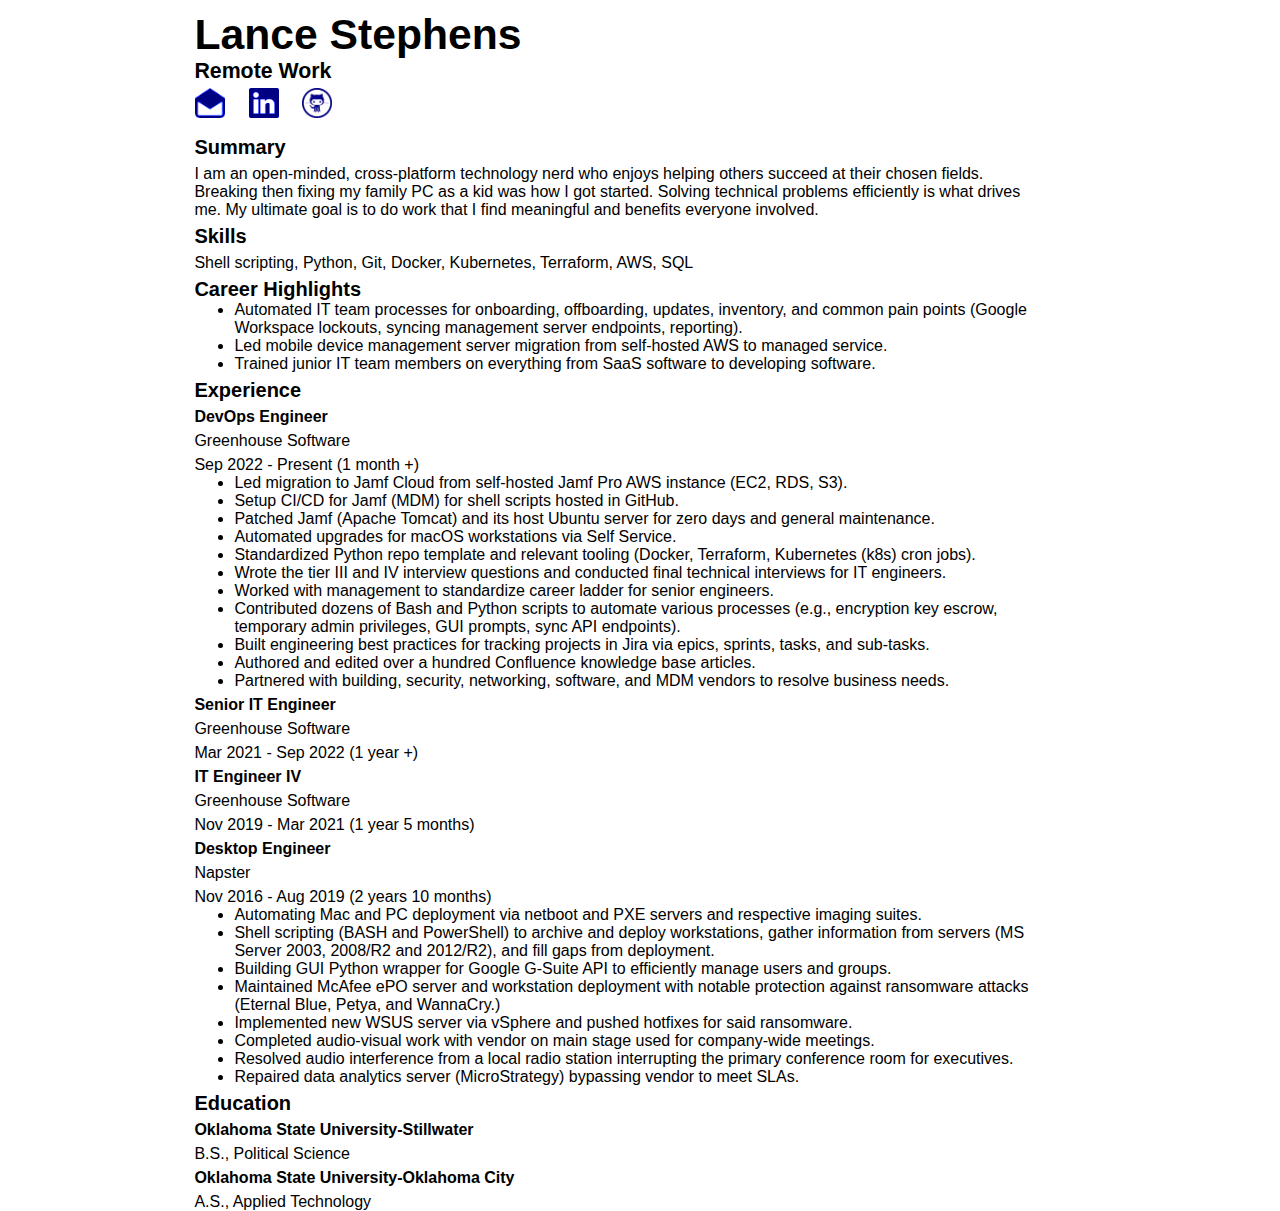
<file: index.html>
<!DOCTYPE html>
<html lang="en">
<link rel="stylesheet" href="styles.css">
<div id>
  <h1 id="name">Lance Stephens</h1>
  <h2 id="location">Remote Work</h2>
</div>
<div id="social">
  <div id="email">
    <a href="mailto:l-stephens@hotmail.com">
      <img src="static/email.png" alt="email" width="30" height="30">
    </a>
  </div>
  <div id="linkedin">
    <a href="https://www.linkedin.com/in/lancestephens/">
      <img src="static/linkedin.png" alt="linkedin" width="30" height="30">
    </a>
  </div>
  <div id="github">
    <a href="https://github.com/pythoninthegrass">
      <img src="static/github.png" alt="github" width="30" height="30">
    </a>
  </div>
</div>
<div id="header"></div>
<div class="stuff">
  <p class="head">Summary</p>
  <p class="summary">I am an open-minded, cross-platform technology nerd who enjoys helping others succeed at their chosen fields. Breaking then fixing my family PC as a kid was how I got started. Solving technical problems efficiently is what drives me. My ultimate goal is to do work that I find meaningful and benefits everyone involved.</p>
  <p class="head">Skills</p>
  <p class="skills">Shell scripting, Python, Git, Docker, Kubernetes, Terraform, AWS, SQL</p>
  <p class="head">Career Highlights</p>
  <ul>
    <li>Automated IT team processes for onboarding, offboarding, updates, inventory, and common pain points (Google Workspace lockouts, syncing management server endpoints, reporting).</li>
    <li>Led mobile device management server migration from self-hosted AWS to managed service.</li>
    <li>Trained junior IT team members on everything from SaaS software to developing software.</li>
  </ul>
  <p class="head">Experience</p>
  <!-- TODO: add images to left of `emphasis` tags -->
  <!-- <v:imagedata src="static/image001.png" o:title=""/> -->
  <p id="emphasis">DevOps Engineer</p>
  <p id="sub">Greenhouse Software</p>
  <p id="date">Sep 2022 - Present (1 month +)</p>
  <ul>
    <li>Led migration to Jamf Cloud from self-hosted Jamf Pro AWS instance (EC2, RDS, S3).</li>
    <li>Setup CI/CD for Jamf (MDM) for shell scripts hosted in GitHub.</li>
    <li>Patched Jamf (Apache Tomcat) and its host Ubuntu server for zero days and general maintenance.</li>
    <li>Automated upgrades for macOS workstations via Self Service.</li>
    <li>Standardized Python repo template and relevant tooling (Docker, Terraform, Kubernetes (k8s) cron jobs).</li>
    <li>Wrote the tier III and IV interview questions and conducted final technical interviews for IT engineers.</li>
    <li>Worked with management to standardize career ladder for senior engineers.</li>
    <li>Contributed dozens of Bash and Python scripts to automate various processes (e.g., encryption key escrow, temporary admin privileges, GUI prompts, sync API endpoints).</li>
    <li>Built engineering best practices for tracking projects in Jira via epics, sprints, tasks, and sub-tasks.</li>
    <li>Authored and edited over a hundred Confluence knowledge base articles.</li>
    <li>Partnered with building, security, networking, software, and MDM vendors to resolve business needs.</li>
  </ul>
  <p id="emphasis">Senior IT Engineer</p>
  <p id="sub">Greenhouse Software</p>
  <p id="date">Mar 2021 - Sep 2022 (1 year +)</p>
  <p id="emphasis">IT Engineer IV</p>
  <p id="sub">Greenhouse Software</p>
  <p id="date">Nov 2019 - Mar 2021 (1 year 5 months)</p>
  <p id="emphasis">Desktop Engineer</p>
  <p id="sub">Napster</p>
  <p id="date">Nov 2016 - Aug 2019 (2 years 10 months)</p>
  <ul>
    <li>Automating Mac and PC deployment via netboot and PXE servers and respective imaging suites.</li>
    <li>Shell scripting (BASH and PowerShell) to archive and deploy workstations, gather information from servers (MS Server 2003, 2008/R2 and 2012/R2), and fill gaps from deployment.</li>
    <li>Building GUI Python wrapper for Google G-Suite API to efficiently manage users and groups.</li>
    <li>Maintained McAfee ePO server and workstation deployment with notable protection against ransomware attacks (Eternal Blue, Petya, and WannaCry.)</li>
    <li>Implemented new WSUS server via vSphere and pushed hotfixes for said ransomware.</li>
    <li>Completed audio-visual work with vendor on main stage used for company-wide meetings.</li>
    <li>Resolved audio interference from a local radio station interrupting the primary conference room for executives.</li>
    <li>Repaired data analytics server (MicroStrategy) bypassing vendor to meet SLAs.</li>
  </ul>
  <!-- <p id="emphasis">IT Services Technician</p>
  <p id="emphasis">Desktop Engineer</p> -->
  <p class="head">Education</p>
    <p id="emphasis">Oklahoma State University-Stillwater</p>
    <p id="sub">B.S., Political Science</p>
    <p id="emphasis">Oklahoma State University-Oklahoma City</p>
    <p id="sub">A.S., Applied Technology</p>
</div>
<!-- TODO: add 'Licenses & Certifications section' -->
</file>
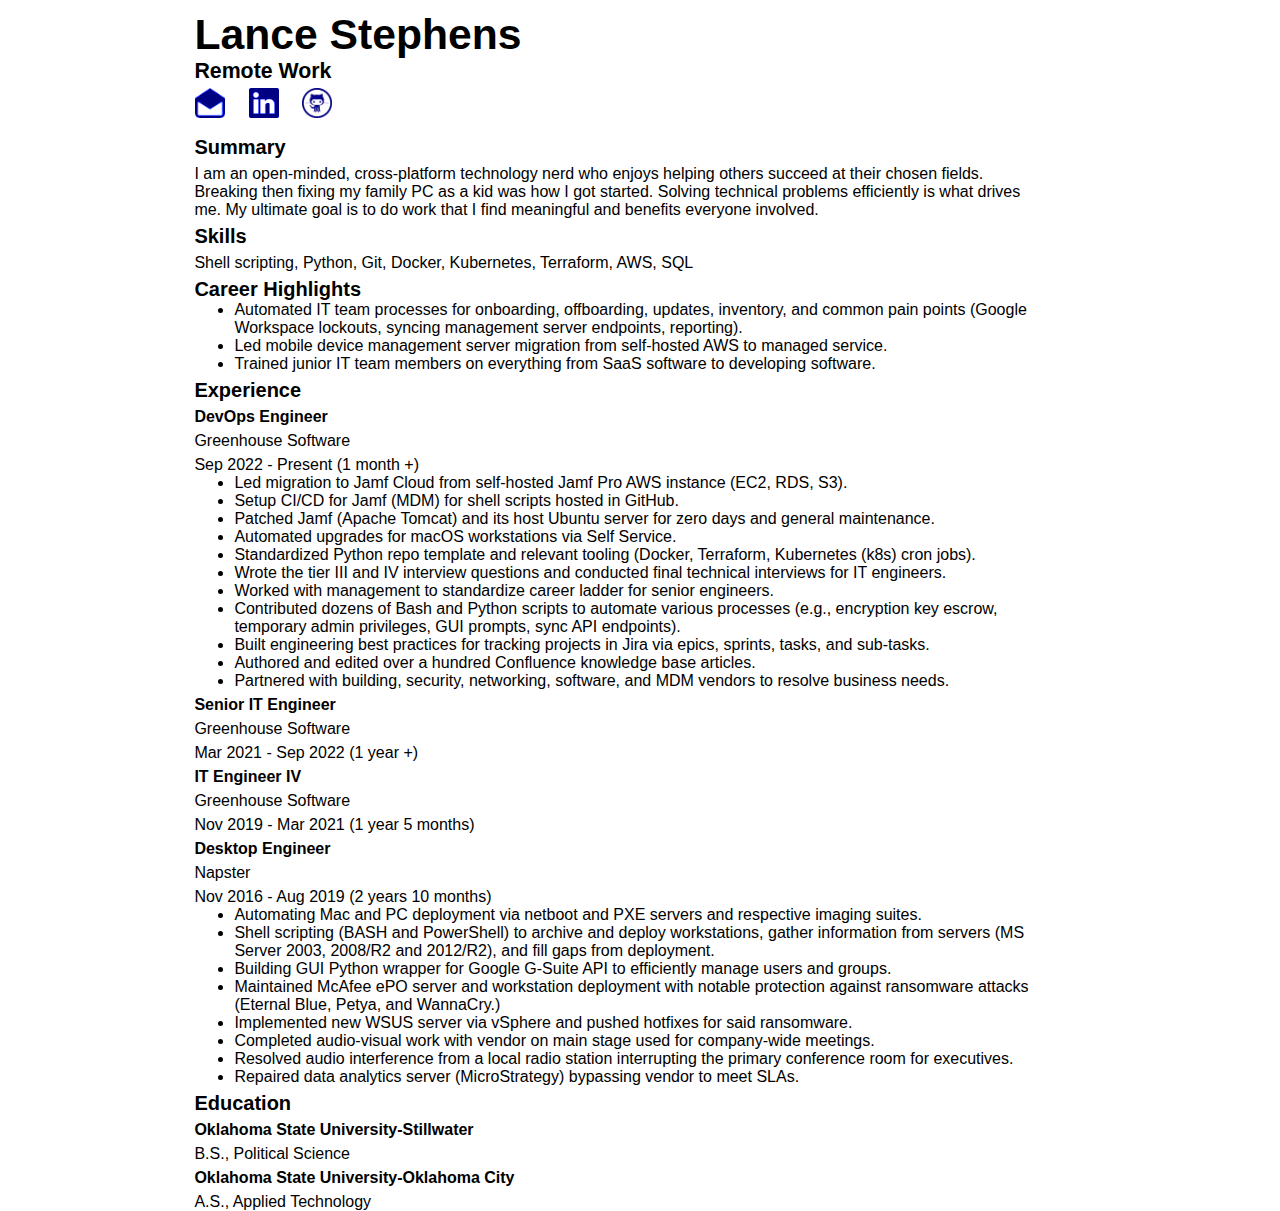
<file: app/index.html>
<!DOCTYPE html>
<html lang="en">
<link rel="stylesheet" href="styles.css">
<div id>
  <h1 id="name">Lance Stephens</h1>
  <h2 id="location">Remote Work</h2>
</div>
<div id="social">
  <div id="email">
    <a href="mailto:l-stephens@hotmail.com">
      <img src="static/email.png" alt="email" width="30" height="30">
    </a>
  </div>
  <div id="linkedin">
    <a href="https://www.linkedin.com/in/lancestephens/" target="_blank">
      <img src="static/linkedin.png" alt="linkedin" width="30" height="30">
    </a>
  </div>
  <div id="github">
    <a href="https://github.com/pythoninthegrass" target="_blank">
      <img src="static/github.png" alt="github" width="30" height="30">
    </a>
  </div>
</div>
<div id="header"></div>
<div class="stuff">
  <p class="head">Summary</p>
  <p class="summary">I am an open-minded, cross-platform technology nerd who enjoys helping others succeed at their chosen fields. Breaking then fixing my family PC as a kid was how I got started. Solving technical problems efficiently is what drives me. My ultimate goal is to do work that I find meaningful and benefits everyone involved.</p>
  <p class="head">Skills</p>
  <p class="skills">Shell scripting, Python, Git, Docker, Kubernetes, Terraform, AWS, SQL</p>
  <p class="head">Career Highlights</p>
  <ul>
    <li>Automated IT team processes for onboarding, offboarding, updates, inventory, and common pain points (Google Workspace lockouts, syncing management server endpoints, reporting).</li>
    <li>Led mobile device management server migration from self-hosted AWS to managed service.</li>
    <li>Trained junior IT team members on everything from SaaS software to developing software.</li>
  </ul>
  <p class="head">Experience</p>
  <!-- TODO: add images to left of `emphasis` tags -->
  <!-- <v:imagedata src="static/image001.png" o:title=""/> -->
  <p id="emphasis">DevOps Engineer</p>
  <p id="sub">Greenhouse Software</p>
  <p id="date">Sep 2022 - Present (1 month +)</p>
  <ul>
    <li>Led migration to Jamf Cloud from self-hosted Jamf Pro AWS instance (EC2, RDS, S3).</li>
    <li>Setup CI/CD for Jamf (MDM) for shell scripts hosted in GitHub.</li>
    <li>Patched Jamf (Apache Tomcat) and its host Ubuntu server for zero days and general maintenance.</li>
    <li>Automated upgrades for macOS workstations via Self Service.</li>
    <li>Standardized Python repo template and relevant tooling (Docker, Terraform, Kubernetes (k8s) cron jobs).</li>
    <li>Wrote the tier III and IV interview questions and conducted final technical interviews for IT engineers.</li>
    <li>Worked with management to standardize career ladder for senior engineers.</li>
    <li>Contributed dozens of Bash and Python scripts to automate various processes (e.g., encryption key escrow, temporary admin privileges, GUI prompts, sync API endpoints).</li>
    <li>Built engineering best practices for tracking projects in Jira via epics, sprints, tasks, and sub-tasks.</li>
    <li>Authored and edited over a hundred Confluence knowledge base articles.</li>
    <li>Partnered with building, security, networking, software, and MDM vendors to resolve business needs.</li>
  </ul>
  <p id="emphasis">Senior IT Engineer</p>
  <p id="sub">Greenhouse Software</p>
  <p id="date">Mar 2021 - Sep 2022 (1 year +)</p>
  <p id="emphasis">IT Engineer IV</p>
  <p id="sub">Greenhouse Software</p>
  <p id="date">Nov 2019 - Mar 2021 (1 year 5 months)</p>
  <p id="emphasis">Desktop Engineer</p>
  <p id="sub">Napster</p>
  <p id="date">Nov 2016 - Aug 2019 (2 years 10 months)</p>
  <ul>
    <li>Automating Mac and PC deployment via netboot and PXE servers and respective imaging suites.</li>
    <li>Shell scripting (BASH and PowerShell) to archive and deploy workstations, gather information from servers (MS Server 2003, 2008/R2 and 2012/R2), and fill gaps from deployment.</li>
    <li>Building GUI Python wrapper for Google G-Suite API to efficiently manage users and groups.</li>
    <li>Maintained McAfee ePO server and workstation deployment with notable protection against ransomware attacks (Eternal Blue, Petya, and WannaCry.)</li>
    <li>Implemented new WSUS server via vSphere and pushed hotfixes for said ransomware.</li>
    <li>Completed audio-visual work with vendor on main stage used for company-wide meetings.</li>
    <li>Resolved audio interference from a local radio station interrupting the primary conference room for executives.</li>
    <li>Repaired data analytics server (MicroStrategy) bypassing vendor to meet SLAs.</li>
  </ul>
  <!-- <p id="emphasis">IT Services Technician</p>
  <p id="emphasis">Desktop Engineer</p> -->
  <p class="head">Education</p>
    <p id="emphasis">Oklahoma State University-Stillwater</p>
    <p id="sub">B.S., Political Science</p>
    <p id="emphasis">Oklahoma State University-Oklahoma City</p>
    <p id="sub">A.S., Applied Technology</p>
</div>
<!-- TODO: add 'Licenses & Certifications section' -->
</file>
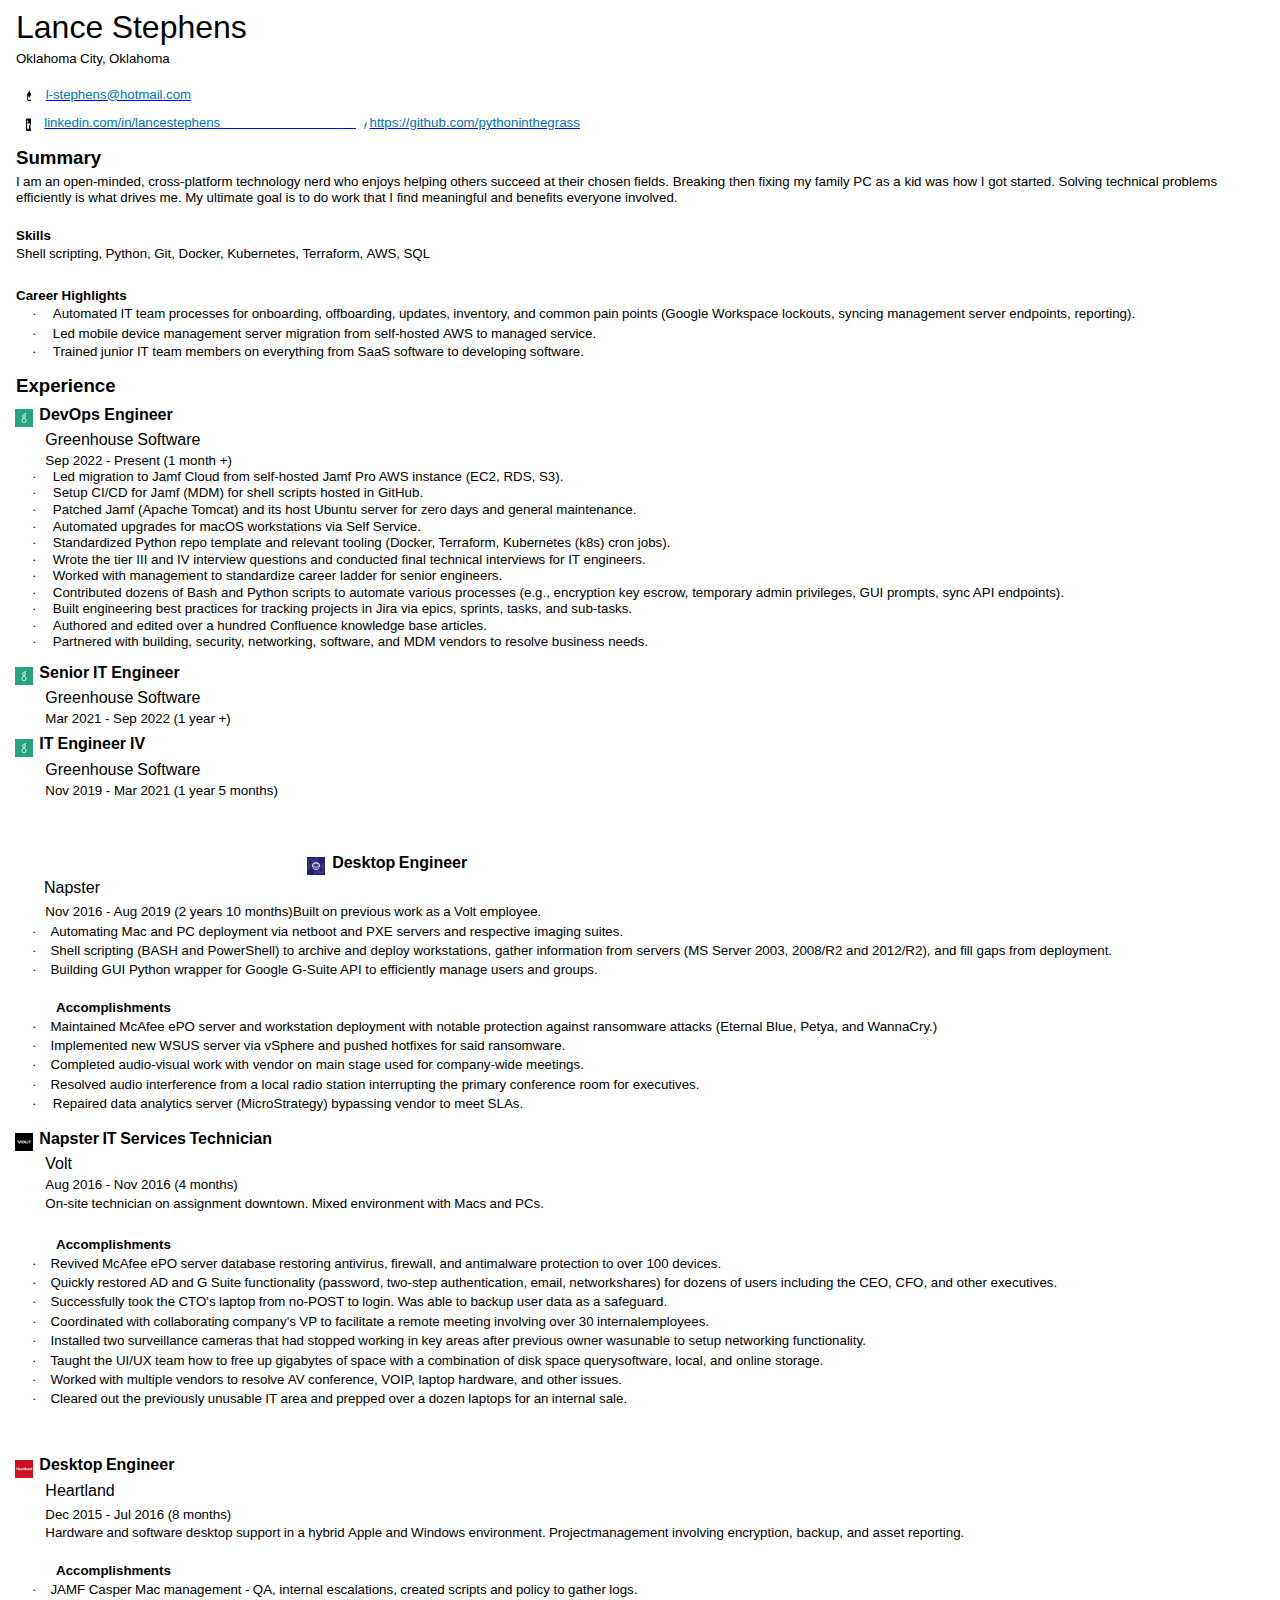
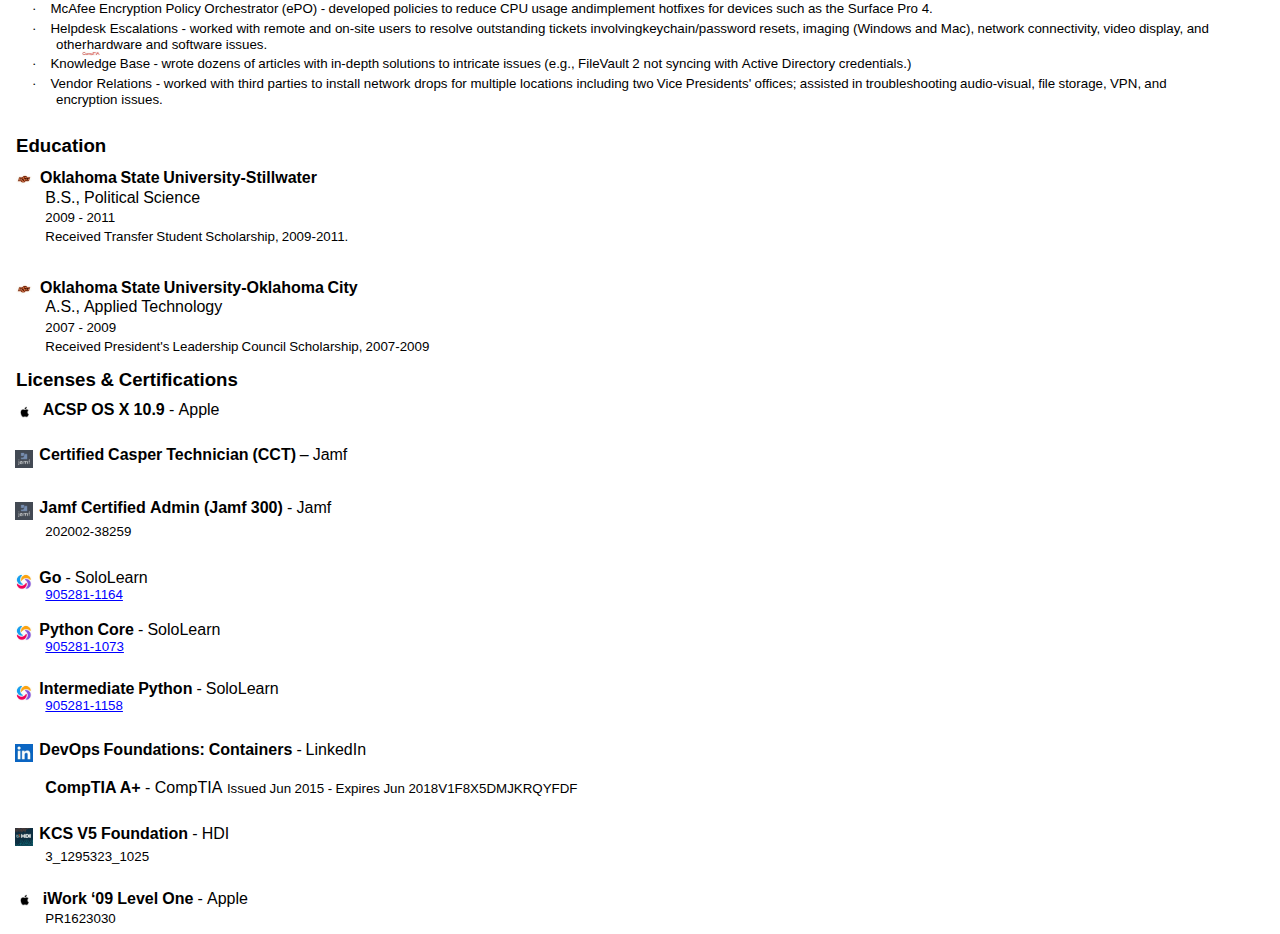
<file: h.html>
<head>
<meta http-equiv=Content-Type content="text/html; charset=utf-8">
<link rel=colorSchemeMapping href="src/colorschememapping.xml">
<style>
<!--
 /* Font Definitions */
 @font-face
	{font-family:Wingdings;
	panose-1:5 0 0 0 0 0 0 0 0 0;
	mso-font-charset:2;
	mso-generic-font-family:auto;
	mso-font-pitch:variable;
	mso-font-signature:0 268435456 0 0 -2147483648 0;}
@font-face
	{font-family:"Cambria Math";
	panose-1:2 4 5 3 5 4 6 3 2 4;
	mso-font-charset:0;
	mso-generic-font-family:roman;
	mso-font-pitch:variable;
	mso-font-signature:3 0 0 0 1 0;}
 /* Style Definitions */
 p.MsoNormal, li.MsoNormal, div.MsoNormal
	{mso-style-unhide:no;
	mso-style-qformat:yes;
	mso-style-parent:"";
	margin-top:2.95pt;
	margin-right:0in;
	margin-bottom:0in;
	margin-left:28.1pt;
	mso-pagination:widow-orphan;
	font-size:11.0pt;
	font-family:"Arial",sans-serif;
	mso-fareast-font-family:Arial;}
h1
	{mso-style-priority:9;
	mso-style-unhide:no;
	mso-style-qformat:yes;
	margin-top:4.55pt;
	margin-right:0in;
	margin-bottom:0in;
	margin-left:6.0pt;
	mso-pagination:widow-orphan;
	mso-outline-level:1;
	font-size:14.0pt;
	font-family:"Arial",sans-serif;
	mso-fareast-font-family:Arial;
	mso-font-kerning:0pt;}
h2
	{mso-style-priority:9;
	mso-style-qformat:yes;
	mso-style-link:"Heading 2 Char";
	margin-top:4.0pt;
	margin-right:0in;
	margin-bottom:0in;
	margin-left:5.0pt;
	line-height:17.7pt;
	mso-line-height-rule:exactly;
	mso-pagination:widow-orphan;
	mso-outline-level:2;
	font-size:12.0pt;
	font-family:"Arial",sans-serif;
	mso-fareast-font-family:Arial;}
h3
	{mso-style-priority:9;
	mso-style-qformat:yes;
	margin-top:2.95pt;
	margin-right:0in;
	margin-bottom:0in;
	margin-left:28.0pt;
	line-height:13.5pt;
	mso-line-height-rule:exactly;
	mso-pagination:widow-orphan;
	mso-outline-level:3;
	font-size:12.0pt;
	font-family:"Arial",sans-serif;
	mso-fareast-font-family:Arial;
	font-weight:normal;}
p.MsoTitle, li.MsoTitle, div.MsoTitle
	{mso-style-priority:10;
	mso-style-unhide:no;
	mso-style-qformat:yes;
	margin-top:6.7pt;
	margin-right:0in;
	margin-bottom:0in;
	margin-left:6.0pt;
	mso-pagination:widow-orphan;
	font-size:24.0pt;
	font-family:"Arial",sans-serif;
	mso-fareast-font-family:Arial;}
p.MsoBodyText, li.MsoBodyText, div.MsoBodyText
	{mso-style-priority:1;
	mso-style-unhide:no;
	mso-style-qformat:yes;
	mso-style-link:"Body Text Char";
	margin-top:2.95pt;
	margin-right:0in;
	margin-bottom:0in;
	margin-left:28.0pt;
	mso-pagination:widow-orphan;
	font-size:10.0pt;
	font-family:"Arial",sans-serif;
	mso-fareast-font-family:Arial;}
a:link, span.MsoHyperlink
	{mso-style-priority:99;
	color:blue;
	mso-themecolor:hyperlink;
	text-decoration:underline;
	text-underline:single;}
a:visited, span.MsoHyperlinkFollowed
	{mso-style-noshow:yes;
	mso-style-priority:99;
	color:purple;
	mso-themecolor:followedhyperlink;
	text-decoration:underline;
	text-underline:single;}
p.MsoListParagraph, li.MsoListParagraph, div.MsoListParagraph
	{mso-style-priority:1;
	mso-style-unhide:no;
	mso-style-qformat:yes;
	margin-top:2.5pt;
	margin-right:0in;
	margin-bottom:0in;
	margin-left:28.0pt;
	text-indent:-6.7pt;
	mso-pagination:widow-orphan;
	font-size:11.0pt;
	font-family:"Arial",sans-serif;
	mso-fareast-font-family:Arial;}
p.TableParagraph, li.TableParagraph, div.TableParagraph
	{mso-style-name:"Table Paragraph";
	mso-style-priority:1;
	mso-style-unhide:no;
	mso-style-qformat:yes;
	margin-top:2.95pt;
	margin-right:0in;
	margin-bottom:0in;
	margin-left:28.1pt;
	mso-pagination:widow-orphan;
	font-size:11.0pt;
	font-family:"Arial",sans-serif;
	mso-fareast-font-family:Arial;}
span.BodyTextChar
	{mso-style-name:"Body Text Char";
	mso-style-priority:1;
	mso-style-unhide:no;
	mso-style-locked:yes;
	mso-style-link:"Body Text";
	mso-ansi-font-size:10.0pt;
	mso-bidi-font-size:10.0pt;
	font-family:"Arial",sans-serif;
	mso-ascii-font-family:Arial;
	mso-fareast-font-family:Arial;
	mso-hansi-font-family:Arial;
	mso-bidi-font-family:Arial;}
span.Heading2Char
	{mso-style-name:"Heading 2 Char";
	mso-style-priority:9;
	mso-style-unhide:no;
	mso-style-locked:yes;
	mso-style-link:"Heading 2";
	mso-ansi-font-size:12.0pt;
	mso-bidi-font-size:12.0pt;
	font-family:"Arial",sans-serif;
	mso-ascii-font-family:Arial;
	mso-fareast-font-family:Arial;
	mso-hansi-font-family:Arial;
	mso-bidi-font-family:Arial;
	font-weight:bold;}
span.SpellE
	{mso-style-name:"";
	mso-spl-e:yes;}
.MsoChpDefault
	{mso-style-type:export-only;
	mso-default-props:yes;
	font-size:11.0pt;
	mso-ansi-font-size:11.0pt;
	mso-bidi-font-size:11.0pt;
	font-family:"Calibri",sans-serif;
	mso-ascii-font-family:Calibri;
	mso-ascii-theme-font:minor-latin;
	mso-fareast-font-family:Calibri;
	mso-fareast-theme-font:minor-latin;
	mso-hansi-font-family:Calibri;
	mso-hansi-theme-font:minor-latin;
	mso-bidi-font-family:"Times New Roman";
	mso-bidi-theme-font:minor-bidi;}
.MsoPapDefault
	{mso-style-type:export-only;
	margin-top:2.95pt;
	margin-right:0in;
	margin-bottom:0in;
	margin-left:28.1pt;
	margin-bottom:.0001pt;}
 /* Page Definitions */
 @page
	{mso-footnote-separator:url("src/header.html") fs;
	mso-footnote-continuation-separator:url("src/header.html") fcs;
	mso-endnote-separator:url("src/header.html") es;
	mso-endnote-continuation-separator:url("src/header.html") ecs;}
@page WordSection1
	{size:8.5in 11.0in;
	margin:56.0pt 56.0pt 39.0pt 42.0pt;
	mso-header-margin:0in;
	mso-footer-margin:29.1pt;
	mso-footer:url("src/header.html") f1;
	mso-paper-source:0;}
div.WordSection1
	{page:WordSection1;}
@page WordSection2
	{size:8.5in 11.0in;
	margin:50.0pt 56.0pt 39.0pt 42.0pt;
	mso-header-margin:0in;
	mso-footer-margin:29.1pt;
	mso-footer:url("src/header.html") f1;
	mso-paper-source:0;}
div.WordSection2
	{page:WordSection2;}
 /* List Definitions */
 @list l0
	{mso-list-id:57672345;
	mso-list-type:hybrid;
	mso-list-template-ids:-1653196290 67698689 67698691 67698693 67698689 67698691 67698693 67698689 67698691 67698693;}
@list l0:level1
	{mso-level-number-format:bullet;
	mso-level-text:;
	mso-level-tab-stop:none;
	mso-level-number-position:left;
	text-indent:-.25in;
	font-family:Symbol;}
@list l0:level2
	{mso-level-number-format:bullet;
	mso-level-text:o;
	mso-level-tab-stop:none;
	mso-level-number-position:left;
	text-indent:-.25in;
	font-family:"Courier New";}
@list l0:level3
	{mso-level-number-format:bullet;
	mso-level-text:;
	mso-level-tab-stop:none;
	mso-level-number-position:left;
	text-indent:-.25in;
	font-family:Wingdings;}
@list l0:level4
	{mso-level-number-format:bullet;
	mso-level-text:;
	mso-level-tab-stop:none;
	mso-level-number-position:left;
	text-indent:-.25in;
	font-family:Symbol;}
@list l0:level5
	{mso-level-number-format:bullet;
	mso-level-text:o;
	mso-level-tab-stop:none;
	mso-level-number-position:left;
	text-indent:-.25in;
	font-family:"Courier New";}
@list l0:level6
	{mso-level-number-format:bullet;
	mso-level-text:;
	mso-level-tab-stop:none;
	mso-level-number-position:left;
	text-indent:-.25in;
	font-family:Wingdings;}
@list l0:level7
	{mso-level-number-format:bullet;
	mso-level-text:;
	mso-level-tab-stop:none;
	mso-level-number-position:left;
	text-indent:-.25in;
	font-family:Symbol;}
@list l0:level8
	{mso-level-number-format:bullet;
	mso-level-text:o;
	mso-level-tab-stop:none;
	mso-level-number-position:left;
	text-indent:-.25in;
	font-family:"Courier New";}
@list l0:level9
	{mso-level-number-format:bullet;
	mso-level-text:;
	mso-level-tab-stop:none;
	mso-level-number-position:left;
	text-indent:-.25in;
	font-family:Wingdings;}
@list l1
	{mso-list-id:66732587;
	mso-list-type:hybrid;
	mso-list-template-ids:2029534448 67698689 67698691 67698693 67698689 67698691 67698693 67698689 67698691 67698693;}
@list l1:level1
	{mso-level-number-format:bullet;
	mso-level-text:;
	mso-level-tab-stop:none;
	mso-level-number-position:left;
	text-indent:-.25in;
	font-family:Symbol;}
@list l1:level2
	{mso-level-number-format:bullet;
	mso-level-text:o;
	mso-level-tab-stop:none;
	mso-level-number-position:left;
	text-indent:-.25in;
	font-family:"Courier New";}
@list l1:level3
	{mso-level-number-format:bullet;
	mso-level-text:;
	mso-level-tab-stop:none;
	mso-level-number-position:left;
	text-indent:-.25in;
	font-family:Wingdings;}
@list l1:level4
	{mso-level-number-format:bullet;
	mso-level-text:;
	mso-level-tab-stop:none;
	mso-level-number-position:left;
	text-indent:-.25in;
	font-family:Symbol;}
@list l1:level5
	{mso-level-number-format:bullet;
	mso-level-text:o;
	mso-level-tab-stop:none;
	mso-level-number-position:left;
	text-indent:-.25in;
	font-family:"Courier New";}
@list l1:level6
	{mso-level-number-format:bullet;
	mso-level-text:;
	mso-level-tab-stop:none;
	mso-level-number-position:left;
	text-indent:-.25in;
	font-family:Wingdings;}
@list l1:level7
	{mso-level-number-format:bullet;
	mso-level-text:;
	mso-level-tab-stop:none;
	mso-level-number-position:left;
	text-indent:-.25in;
	font-family:Symbol;}
@list l1:level8
	{mso-level-number-format:bullet;
	mso-level-text:o;
	mso-level-tab-stop:none;
	mso-level-number-position:left;
	text-indent:-.25in;
	font-family:"Courier New";}
@list l1:level9
	{mso-level-number-format:bullet;
	mso-level-text:;
	mso-level-tab-stop:none;
	mso-level-number-position:left;
	text-indent:-.25in;
	font-family:Wingdings;}
@list l2
	{mso-list-id:239100546;
	mso-list-type:hybrid;
	mso-list-template-ids:-1360263914 67698689 67698691 67698693 67698689 67698691 67698693 67698689 67698691 67698693;}
@list l2:level1
	{mso-level-number-format:bullet;
	mso-level-text:;
	mso-level-tab-stop:none;
	mso-level-number-position:left;
	text-indent:-.25in;
	font-family:Symbol;}
@list l2:level2
	{mso-level-number-format:bullet;
	mso-level-text:o;
	mso-level-tab-stop:none;
	mso-level-number-position:left;
	text-indent:-.25in;
	font-family:"Courier New";}
@list l2:level3
	{mso-level-number-format:bullet;
	mso-level-text:;
	mso-level-tab-stop:none;
	mso-level-number-position:left;
	text-indent:-.25in;
	font-family:Wingdings;}
@list l2:level4
	{mso-level-number-format:bullet;
	mso-level-text:;
	mso-level-tab-stop:none;
	mso-level-number-position:left;
	text-indent:-.25in;
	font-family:Symbol;}
@list l2:level5
	{mso-level-number-format:bullet;
	mso-level-text:o;
	mso-level-tab-stop:none;
	mso-level-number-position:left;
	text-indent:-.25in;
	font-family:"Courier New";}
@list l2:level6
	{mso-level-number-format:bullet;
	mso-level-text:;
	mso-level-tab-stop:none;
	mso-level-number-position:left;
	text-indent:-.25in;
	font-family:Wingdings;}
@list l2:level7
	{mso-level-number-format:bullet;
	mso-level-text:;
	mso-level-tab-stop:none;
	mso-level-number-position:left;
	text-indent:-.25in;
	font-family:Symbol;}
@list l2:level8
	{mso-level-number-format:bullet;
	mso-level-text:o;
	mso-level-tab-stop:none;
	mso-level-number-position:left;
	text-indent:-.25in;
	font-family:"Courier New";}
@list l2:level9
	{mso-level-number-format:bullet;
	mso-level-text:;
	mso-level-tab-stop:none;
	mso-level-number-position:left;
	text-indent:-.25in;
	font-family:Wingdings;}
@list l3
	{mso-list-id:778644237;
	mso-list-type:hybrid;
	mso-list-template-ids:2042634076 67698689 67698691 67698693 67698689 67698691 67698693 67698689 67698691 67698693;}
@list l3:level1
	{mso-level-number-format:bullet;
	mso-level-text:;
	mso-level-tab-stop:none;
	mso-level-number-position:left;
	text-indent:-.25in;
	font-family:Symbol;}
@list l3:level2
	{mso-level-number-format:bullet;
	mso-level-text:o;
	mso-level-tab-stop:none;
	mso-level-number-position:left;
	text-indent:-.25in;
	font-family:"Courier New";}
@list l3:level3
	{mso-level-number-format:bullet;
	mso-level-text:;
	mso-level-tab-stop:none;
	mso-level-number-position:left;
	text-indent:-.25in;
	font-family:Wingdings;}
@list l3:level4
	{mso-level-number-format:bullet;
	mso-level-text:;
	mso-level-tab-stop:none;
	mso-level-number-position:left;
	text-indent:-.25in;
	font-family:Symbol;}
@list l3:level5
	{mso-level-number-format:bullet;
	mso-level-text:o;
	mso-level-tab-stop:none;
	mso-level-number-position:left;
	text-indent:-.25in;
	font-family:"Courier New";}
@list l3:level6
	{mso-level-number-format:bullet;
	mso-level-text:;
	mso-level-tab-stop:none;
	mso-level-number-position:left;
	text-indent:-.25in;
	font-family:Wingdings;}
@list l3:level7
	{mso-level-number-format:bullet;
	mso-level-text:;
	mso-level-tab-stop:none;
	mso-level-number-position:left;
	text-indent:-.25in;
	font-family:Symbol;}
@list l3:level8
	{mso-level-number-format:bullet;
	mso-level-text:o;
	mso-level-tab-stop:none;
	mso-level-number-position:left;
	text-indent:-.25in;
	font-family:"Courier New";}
@list l3:level9
	{mso-level-number-format:bullet;
	mso-level-text:;
	mso-level-tab-stop:none;
	mso-level-number-position:left;
	text-indent:-.25in;
	font-family:Wingdings;}
@list l4
	{mso-list-id:949433126;
	mso-list-type:hybrid;
	mso-list-template-ids:-684566496 67698689 67698691 67698693 67698689 67698691 67698693 67698689 67698691 67698693;}
@list l4:level1
	{mso-level-number-format:bullet;
	mso-level-text:;
	mso-level-tab-stop:none;
	mso-level-number-position:left;
	text-indent:-.25in;
	font-family:Symbol;}
@list l4:level2
	{mso-level-number-format:bullet;
	mso-level-text:o;
	mso-level-tab-stop:none;
	mso-level-number-position:left;
	text-indent:-.25in;
	font-family:"Courier New";}
@list l4:level3
	{mso-level-number-format:bullet;
	mso-level-text:;
	mso-level-tab-stop:none;
	mso-level-number-position:left;
	text-indent:-.25in;
	font-family:Wingdings;}
@list l4:level4
	{mso-level-number-format:bullet;
	mso-level-text:;
	mso-level-tab-stop:none;
	mso-level-number-position:left;
	text-indent:-.25in;
	font-family:Symbol;}
@list l4:level5
	{mso-level-number-format:bullet;
	mso-level-text:o;
	mso-level-tab-stop:none;
	mso-level-number-position:left;
	text-indent:-.25in;
	font-family:"Courier New";}
@list l4:level6
	{mso-level-number-format:bullet;
	mso-level-text:;
	mso-level-tab-stop:none;
	mso-level-number-position:left;
	text-indent:-.25in;
	font-family:Wingdings;}
@list l4:level7
	{mso-level-number-format:bullet;
	mso-level-text:;
	mso-level-tab-stop:none;
	mso-level-number-position:left;
	text-indent:-.25in;
	font-family:Symbol;}
@list l4:level8
	{mso-level-number-format:bullet;
	mso-level-text:o;
	mso-level-tab-stop:none;
	mso-level-number-position:left;
	text-indent:-.25in;
	font-family:"Courier New";}
@list l4:level9
	{mso-level-number-format:bullet;
	mso-level-text:;
	mso-level-tab-stop:none;
	mso-level-number-position:left;
	text-indent:-.25in;
	font-family:Wingdings;}
@list l5
	{mso-list-id:1258248545;
	mso-list-type:hybrid;
	mso-list-template-ids:1348137652 2085881238 -1271225604 1298194626 602321774 425097730 363877604 644009854 -1141858556 -944452116;}
@list l5:level1
	{mso-level-start-at:0;
	mso-level-number-format:bullet;
	mso-level-text:*;
	mso-level-tab-stop:none;
	mso-level-number-position:left;
	margin-left:6.0pt;
	text-indent:-6.7pt;
	mso-ansi-font-size:10.0pt;
	mso-bidi-font-size:10.0pt;
	font-family:"Arial",sans-serif;
	mso-fareast-font-family:Arial;
	mso-font-width:100%;
	mso-ansi-font-weight:normal;
	mso-bidi-font-weight:normal;
	mso-ansi-font-style:normal;
	mso-bidi-font-style:normal;}
@list l5:level2
	{mso-level-start-at:0;
	mso-level-number-format:bullet;
	mso-level-text:*;
	mso-level-tab-stop:none;
	mso-level-number-position:left;
	margin-left:28.0pt;
	text-indent:-6.7pt;
	mso-ansi-font-size:10.0pt;
	mso-bidi-font-size:10.0pt;
	font-family:"Arial",sans-serif;
	mso-fareast-font-family:Arial;
	mso-font-width:100%;
	mso-ansi-font-weight:normal;
	mso-bidi-font-weight:normal;
	mso-ansi-font-style:normal;
	mso-bidi-font-style:normal;}
@list l5:level3
	{mso-level-start-at:0;
	mso-level-number-format:bullet;
	mso-level-text:•;
	mso-level-tab-stop:none;
	mso-level-number-position:left;
	margin-left:82.0pt;
	text-indent:-6.7pt;}
@list l5:level4
	{mso-level-start-at:0;
	mso-level-number-format:bullet;
	mso-level-text:•;
	mso-level-tab-stop:none;
	mso-level-number-position:left;
	margin-left:136.0pt;
	text-indent:-6.7pt;}
@list l5:level5
	{mso-level-start-at:0;
	mso-level-number-format:bullet;
	mso-level-text:•;
	mso-level-tab-stop:none;
	mso-level-number-position:left;
	margin-left:190.0pt;
	text-indent:-6.7pt;}
@list l5:level6
	{mso-level-start-at:0;
	mso-level-number-format:bullet;
	mso-level-text:•;
	mso-level-tab-stop:none;
	mso-level-number-position:left;
	margin-left:244.0pt;
	text-indent:-6.7pt;}
@list l5:level7
	{mso-level-start-at:0;
	mso-level-number-format:bullet;
	mso-level-text:•;
	mso-level-tab-stop:none;
	mso-level-number-position:left;
	margin-left:298.0pt;
	text-indent:-6.7pt;}
@list l5:level8
	{mso-level-start-at:0;
	mso-level-number-format:bullet;
	mso-level-text:•;
	mso-level-tab-stop:none;
	mso-level-number-position:left;
	margin-left:352.0pt;
	text-indent:-6.7pt;}
@list l5:level9
	{mso-level-start-at:0;
	mso-level-number-format:bullet;
	mso-level-text:•;
	mso-level-tab-stop:none;
	mso-level-number-position:left;
	margin-left:406.0pt;
	text-indent:-6.7pt;}
@list l6
	{mso-list-id:1296957884;
	mso-list-type:hybrid;
	mso-list-template-ids:-1944672218 67698689 67698691 67698693 67698689 67698691 67698693 67698689 67698691 67698693;}
@list l6:level1
	{mso-level-number-format:bullet;
	mso-level-text:;
	mso-level-tab-stop:none;
	mso-level-number-position:left;
	text-indent:-.25in;
	font-family:Symbol;}
@list l6:level2
	{mso-level-number-format:bullet;
	mso-level-text:o;
	mso-level-tab-stop:none;
	mso-level-number-position:left;
	text-indent:-.25in;
	font-family:"Courier New";}
@list l6:level3
	{mso-level-number-format:bullet;
	mso-level-text:;
	mso-level-tab-stop:none;
	mso-level-number-position:left;
	text-indent:-.25in;
	font-family:Wingdings;}
@list l6:level4
	{mso-level-number-format:bullet;
	mso-level-text:;
	mso-level-tab-stop:none;
	mso-level-number-position:left;
	text-indent:-.25in;
	font-family:Symbol;}
@list l6:level5
	{mso-level-number-format:bullet;
	mso-level-text:o;
	mso-level-tab-stop:none;
	mso-level-number-position:left;
	text-indent:-.25in;
	font-family:"Courier New";}
@list l6:level6
	{mso-level-number-format:bullet;
	mso-level-text:;
	mso-level-tab-stop:none;
	mso-level-number-position:left;
	text-indent:-.25in;
	font-family:Wingdings;}
@list l6:level7
	{mso-level-number-format:bullet;
	mso-level-text:;
	mso-level-tab-stop:none;
	mso-level-number-position:left;
	text-indent:-.25in;
	font-family:Symbol;}
@list l6:level8
	{mso-level-number-format:bullet;
	mso-level-text:o;
	mso-level-tab-stop:none;
	mso-level-number-position:left;
	text-indent:-.25in;
	font-family:"Courier New";}
@list l6:level9
	{mso-level-number-format:bullet;
	mso-level-text:;
	mso-level-tab-stop:none;
	mso-level-number-position:left;
	text-indent:-.25in;
	font-family:Wingdings;}
@list l7
	{mso-list-id:1861776845;
	mso-list-type:hybrid;
	mso-list-template-ids:362340732 67698689 67698691 67698693 67698689 67698691 67698693 67698689 67698691 67698693;}
@list l7:level1
	{mso-level-number-format:bullet;
	mso-level-text:;
	mso-level-tab-stop:none;
	mso-level-number-position:left;
	text-indent:-.25in;
	font-family:Symbol;}
@list l7:level2
	{mso-level-number-format:bullet;
	mso-level-text:o;
	mso-level-tab-stop:none;
	mso-level-number-position:left;
	text-indent:-.25in;
	font-family:"Courier New";}
@list l7:level3
	{mso-level-number-format:bullet;
	mso-level-text:;
	mso-level-tab-stop:none;
	mso-level-number-position:left;
	text-indent:-.25in;
	font-family:Wingdings;}
@list l7:level4
	{mso-level-number-format:bullet;
	mso-level-text:;
	mso-level-tab-stop:none;
	mso-level-number-position:left;
	text-indent:-.25in;
	font-family:Symbol;}
@list l7:level5
	{mso-level-number-format:bullet;
	mso-level-text:o;
	mso-level-tab-stop:none;
	mso-level-number-position:left;
	text-indent:-.25in;
	font-family:"Courier New";}
@list l7:level6
	{mso-level-number-format:bullet;
	mso-level-text:;
	mso-level-tab-stop:none;
	mso-level-number-position:left;
	text-indent:-.25in;
	font-family:Wingdings;}
@list l7:level7
	{mso-level-number-format:bullet;
	mso-level-text:;
	mso-level-tab-stop:none;
	mso-level-number-position:left;
	text-indent:-.25in;
	font-family:Symbol;}
@list l7:level8
	{mso-level-number-format:bullet;
	mso-level-text:o;
	mso-level-tab-stop:none;
	mso-level-number-position:left;
	text-indent:-.25in;
	font-family:"Courier New";}
@list l7:level9
	{mso-level-number-format:bullet;
	mso-level-text:;
	mso-level-tab-stop:none;
	mso-level-number-position:left;
	text-indent:-.25in;
	font-family:Wingdings;}
ol
	{margin-bottom:0in;}
ul
	{margin-bottom:0in;}
-->
</style>
<!--[if gte mso 10]>
<style>
 /* Style Definitions */
 table.MsoNormalTable
	{mso-style-name:"Table Normal";
	mso-tstyle-rowband-size:0;
	mso-tstyle-colband-size:0;
	mso-style-noshow:yes;
	mso-style-priority:99;
	mso-style-parent:"";
	mso-padding-alt:0in 5.4pt 0in 5.4pt;
	mso-para-margin-top:2.95pt;
	mso-para-margin-right:0in;
	mso-para-margin-bottom:0in;
	mso-para-margin-left:28.1pt;
	mso-pagination:widow-orphan;
	font-size:11.0pt;
	font-family:"Calibri",sans-serif;
	mso-ascii-font-family:Calibri;
	mso-ascii-theme-font:minor-latin;
	mso-hansi-font-family:Calibri;
	mso-hansi-theme-font:minor-latin;
	mso-bidi-font-family:"Times New Roman";
	mso-bidi-theme-font:minor-bidi;}
</style>
<![endif]--><!--[if gte mso 9]><xml>
 <o:shapedefaults v:ext="edit" spidmax="2052"/>
</xml><![endif]--><!--[if gte mso 9]><xml>
 <o:shapelayout v:ext="edit">
  <o:idmap v:ext="edit" data="2"/>
 </o:shapelayout></xml><![endif]-->
</head>

<body lang=EN-US link=blue vlink=purple style='tab-interval:.5in;word-wrap:
break-word'>

<div class=WordSection1>

<p class=MsoTitle>Lance<span style='letter-spacing:-.35pt'> </span>Stephens</p>

<p class=MsoBodyText style='margin-top:3.9pt;margin-right:0in;margin-bottom:
0in;margin-left:6.0pt;margin-bottom:.0001pt'>Oklahoma<span style='letter-spacing:
-.35pt'> </span>City,<span style='letter-spacing:-.35pt'> </span>Oklahoma</p>

<p class=MsoBodyText style='margin-top:.45pt;margin-right:0in;margin-bottom:
0in;margin-left:0in;margin-bottom:.0001pt'><o:p>&nbsp;</o:p></p>

<p class=MsoBodyText style='margin-left:7.25pt'><span style='position:relative;
top:1.5pt;mso-text-raise:-1.5pt;mso-no-proof:yes'><!--[if gte vml 1]><v:shapetype
 id="_x0000_t75" coordsize="21600,21600" o:spt="75" o:preferrelative="t"
 path="m@4@5l@4@11@9@11@9@5xe" filled="f" stroked="f">
 <v:stroke joinstyle="miter"/>
 <v:formulas>
  <v:f eqn="if lineDrawn pixelLineWidth 0"/>
  <v:f eqn="sum @0 1 0"/>
  <v:f eqn="sum 0 0 @1"/>
  <v:f eqn="prod @2 1 2"/>
  <v:f eqn="prod @3 21600 pixelWidth"/>
  <v:f eqn="prod @3 21600 pixelHeight"/>
  <v:f eqn="sum @0 0 1"/>
  <v:f eqn="prod @6 1 2"/>
  <v:f eqn="prod @7 21600 pixelWidth"/>
  <v:f eqn="sum @8 21600 0"/>
  <v:f eqn="prod @7 21600 pixelHeight"/>
  <v:f eqn="sum @10 21600 0"/>
 </v:formulas>
 <v:path o:extrusionok="f" gradientshapeok="t" o:connecttype="rect"/>
 <o:lock v:ext="edit" aspectratio="t"/>
</v:shapetype><v:shape id="image1.png" o:spid="_x0000_i1045" type="#_x0000_t75"
 style='width:13pt;height:13pt;visibility:visible;mso-wrap-style:square'>
 <v:imagedata src="static/image001.png" o:title=""/>
</v:shape><![endif]--><![if !vml]><img width=13 height=13
src="static/image002.jpg" v:shapes="image1.png"><![endif]></span><span
style='font-family:"Times New Roman",serif;mso-hansi-font-family:Arial;
mso-bidi-font-family:Arial'><span style='mso-spacerun:yes'>   </span><span
style='letter-spacing:1.25pt'><span style='mso-spacerun:yes'> </span></span></span><a
href="mailto:l-stephens@hotmail.com"><span style='color:#0073B1;letter-spacing:
-.05pt;text-decoration:none;text-underline:none'>l-stephens@hotmail.com</span></a></p>

<p class=MsoBodyText style='margin-top:7.3pt;margin-right:0in;margin-bottom:
0in;margin-left:6.0pt;margin-bottom:.0001pt;tab-stops:260.75pt'><span
style='position:relative;top:3.0pt;mso-text-raise:-3.0pt;mso-no-proof:yes'><!--[if gte vml 1]><v:shape
 id="image2.png" o:spid="_x0000_i1044" type="#_x0000_t75" style='width:15pt;
 height:15pt;visibility:visible;mso-wrap-style:square'>
 <v:imagedata src="static/image003.png" o:title=""/>
</v:shape><![endif]--><![if !vml]><img border=0 width=15 height=15
src="static/image004.jpg" v:shapes="image2.png"><![endif]></span><span
style='font-family:"Times New Roman",serif;mso-hansi-font-family:Arial;
mso-bidi-font-family:Arial'><span style='mso-spacerun:yes'>    </span></span><a
href="https://www.linkedin.com/in/lancestephens"><span style='color:#0073B1;
letter-spacing:-.05pt;text-decoration:none;text-underline:none'>linkedin.com/in/lancestephens<span
style='mso-tab-count:1'>                                 </span></span><span
style='font-family:"Times New Roman",serif;mso-hansi-font-family:Arial;
mso-bidi-font-family:Arial;color:#0073B1;text-decoration:none;text-underline:
none'><span style='mso-spacerun:yes'>    </span><span style='letter-spacing:
-.65pt'><span style='mso-spacerun:yes'> </span></span></span></a><span
style='color:#0073B1;position:relative;top:1.5pt;mso-text-raise:-1.5pt;
mso-no-proof:yes'><!--[if gte vml 1]><v:shape id="image3.png" o:spid="_x0000_i1043"
 type="#_x0000_t75" style='width:11pt;height:11pt;visibility:visible;
 mso-wrap-style:square'>
 <v:imagedata src="static/image005.png" o:title=""/>
</v:shape><![endif]--><![if !vml]><img border=0 width=11 height=11
src="static/image006.jpg" v:shapes="image3.png"><![endif]></span><span
style='font-family:"Times New Roman",serif;mso-hansi-font-family:Arial;
mso-bidi-font-family:Arial;color:#0073B1;letter-spacing:-.65pt'><span
style='mso-spacerun:yes'> </span></span><a
href="https://github.com/pythoninthegrass"><span style='color:#0073B1;
text-decoration:none;text-underline:none'>https://github.com/pythoninthegrass</span></a></p>

<h1 style='margin-top:11.65pt'>Summary</h1>

<p class=MsoBodyText style='margin-top:3.65pt;margin-right:0in;margin-bottom:
0in;margin-left:6.0pt;margin-bottom:.0001pt;line-height:121%'>I<span
style='letter-spacing:-.25pt'> </span>am<span style='letter-spacing:-.2pt'> </span>an<span
style='letter-spacing:-.25pt'> </span>open-minded,<span style='letter-spacing:
-.2pt'> </span>cross-platform<span style='letter-spacing:-.25pt'> </span>technology<span
style='letter-spacing:-.2pt'> </span>nerd<span style='letter-spacing:-.2pt'> </span>who<span
style='letter-spacing:-.25pt'> </span>enjoys<span style='letter-spacing:-.2pt'>
</span>helping<span style='letter-spacing:-.25pt'> </span>others<span
style='letter-spacing:-.2pt'> </span>succeed<span style='letter-spacing:-.2pt'>
</span>at<span style='letter-spacing:-.25pt'> </span>their<span
style='letter-spacing:-.2pt'> </span>chosen<span style='letter-spacing:-.25pt'>
</span>fields.<span style='letter-spacing:.05pt'> </span>Breaking then fixing
my family PC as a kid was how I got started. Solving technical problems
efficiently is what<span style='letter-spacing:.05pt'> </span>drives<span
style='letter-spacing:-.15pt'> </span>me.<span style='letter-spacing:-.1pt'> </span>My<span
style='letter-spacing:-.1pt'> </span>ultimate<span style='letter-spacing:-.1pt'>
</span>goal<span style='letter-spacing:-.1pt'> </span>is<span style='letter-spacing:
-.15pt'> </span>to<span style='letter-spacing:-.1pt'> </span>do<span
style='letter-spacing:-.1pt'> </span>work<span style='letter-spacing:-.1pt'> </span>that<span
style='letter-spacing:-.1pt'> </span>I<span style='letter-spacing:-.1pt'> </span>find<span
style='letter-spacing:-.15pt'> </span>meaningful<span style='letter-spacing:
-.1pt'> </span>and<span style='letter-spacing:-.1pt'> </span>benefits<span
style='letter-spacing:-.1pt'> </span>everyone<span style='letter-spacing:-.1pt'>
</span>involved.</p>

<p class=MsoBodyText style='margin-top:.1pt;margin-right:0in;margin-bottom:
0in;margin-left:0in;margin-bottom:.0001pt'><span style='font-size:12.0pt;
mso-bidi-font-size:10.0pt'><o:p>&nbsp;</o:p></span></p>

<p class=MsoBodyText style='margin-left:6.0pt'><b>Skills<o:p></o:p></b></p>

<p class=MsoBodyText style='margin-top:2.5pt;margin-right:0in;margin-bottom:
0in;margin-left:6.0pt;margin-bottom:.0001pt'>Shell<span style='letter-spacing:
-.3pt'> </span>scripting,<span style='letter-spacing:-.3pt'> </span>Python,<span
style='letter-spacing:-.3pt'> </span>Git, Docker,<span style='letter-spacing:
-.25pt'> </span>Kubernetes, Terraform,<span style='letter-spacing:-.3pt'> </span>AWS,<span
style='letter-spacing:-.3pt'> </span>SQL</p>

<p class=MsoBodyText style='margin-top:.4pt;margin-right:0in;margin-bottom:
0in;margin-left:0in;margin-bottom:.0001pt'><span style='font-size:14.0pt;
mso-bidi-font-size:10.0pt'><o:p>&nbsp;</o:p></span></p>

<p class=MsoBodyText style='margin-left:6.0pt'><b>Career<span style='letter-spacing:
-.3pt'> </span>Highlights<o:p></o:p></b></p>

<p class=MsoListParagraph style='margin-top:2.5pt;margin-right:5.45pt;
margin-bottom:0in;margin-left:.5in;margin-bottom:.0001pt;text-indent:-.25in;
line-height:121%;mso-list:l4 level1 lfo2;tab-stops:12.7pt'><![if !supportLists]><span
style='font-size:10.0pt;mso-bidi-font-size:11.0pt;line-height:121%;font-family:
Symbol;mso-fareast-font-family:Symbol;mso-bidi-font-family:Symbol'><span
style='mso-list:Ignore'>·<span style='font:7.0pt "Times New Roman"'>&nbsp;&nbsp;&nbsp;&nbsp;&nbsp;&nbsp;
</span></span></span><![endif]><span style='font-size:10.0pt;mso-bidi-font-size:
11.0pt;line-height:121%'>Automated<span style='letter-spacing:-.3pt'> </span>IT<span
style='letter-spacing:-.3pt'> </span>team<span style='letter-spacing:-.3pt'> </span>processes<span
style='letter-spacing:-.3pt'> </span>for<span style='letter-spacing:-.3pt'> </span>onboarding,<span
style='letter-spacing:-.25pt'> </span>offboarding,<span style='letter-spacing:
-.3pt'> </span>updates,<span style='letter-spacing:-.3pt'> </span>inventory,<span
style='letter-spacing:-.3pt'> </span>and<span style='letter-spacing:-.3pt'> </span>common<span
style='letter-spacing:-.25pt'> </span>pain<span style='letter-spacing:-.3pt'> </span>points<span
style='letter-spacing:-.3pt'> </span>(Google<span style='letter-spacing:.05pt'>
</span>Workspace<span style='letter-spacing:-.1pt'> </span>lockouts,<span
style='letter-spacing:-.05pt'> </span>syncing<span style='letter-spacing:-.05pt'>
</span>management<span style='letter-spacing:-.1pt'> </span>server<span
style='letter-spacing:-.05pt'> </span>endpoints,<span style='letter-spacing:
-.05pt'> </span>reporting).<o:p></o:p></span></p>

<p class=MsoListParagraph style='margin-left:.5in;text-indent:-.25in;
line-height:11.45pt;mso-line-height-rule:exactly;mso-list:l4 level1 lfo2;
tab-stops:12.7pt'><![if !supportLists]><span style='font-size:10.0pt;
mso-bidi-font-size:11.0pt;font-family:Symbol;mso-fareast-font-family:Symbol;
mso-bidi-font-family:Symbol'><span style='mso-list:Ignore'>·<span
style='font:7.0pt "Times New Roman"'>&nbsp;&nbsp;&nbsp;&nbsp;&nbsp;&nbsp; </span></span></span><![endif]><span
style='font-size:10.0pt;mso-bidi-font-size:11.0pt'>Led<span style='letter-spacing:
-.15pt'> </span>mobile<span style='letter-spacing:-.1pt'> </span>device<span
style='letter-spacing:-.1pt'> </span>management<span style='letter-spacing:
-.1pt'> </span>server<span style='letter-spacing:-.1pt'> </span>migration<span
style='letter-spacing:-.1pt'> </span>from<span style='letter-spacing:-.1pt'> </span>self-hosted<span
style='letter-spacing:-.1pt'> </span>AWS<span style='letter-spacing:-.1pt'> </span>to<span
style='letter-spacing:-.1pt'> </span>managed<span style='letter-spacing:-.1pt'>
</span>service.<o:p></o:p></span></p>

<p class=MsoListParagraph style='margin-left:.5in;text-indent:-.25in;
mso-list:l4 level1 lfo2;tab-stops:12.7pt'><![if !supportLists]><span
style='font-size:10.0pt;mso-bidi-font-size:11.0pt;font-family:Symbol;
mso-fareast-font-family:Symbol;mso-bidi-font-family:Symbol'><span
style='mso-list:Ignore'>·<span style='font:7.0pt "Times New Roman"'>&nbsp;&nbsp;&nbsp;&nbsp;&nbsp;&nbsp;
</span></span></span><![endif]><span style='font-size:10.0pt;mso-bidi-font-size:
11.0pt'>Trained<span style='letter-spacing:-.25pt'> </span>junior<span
style='letter-spacing:-.2pt'> </span>IT<span style='letter-spacing:-.2pt'> </span>team<span
style='letter-spacing:-.2pt'> </span>members<span style='letter-spacing:-.2pt'>
</span>on<span style='letter-spacing:-.2pt'> </span>everything<span
style='letter-spacing:-.2pt'> </span>from<span style='letter-spacing:-.2pt'> </span>SaaS<span
style='letter-spacing:-.2pt'> </span>software<span style='letter-spacing:-.2pt'>
</span>to<span style='letter-spacing:-.25pt'> </span>developing<span
style='letter-spacing:-.2pt'> </span>software.<o:p></o:p></span></p>

<h1 style='margin-top:.15in'>Experience</h1>

<h2><span style='position:relative;top:5.5pt;mso-text-raise:-5.5pt;font-weight:
normal;mso-bidi-font-weight:bold;mso-no-proof:yes'><!--[if gte vml 1]><v:shape
 id="_x0000_i1042" type="#_x0000_t75" alt="Icon&#10;&#10;Description automatically generated"
 style='width:18pt;height:18pt;visibility:visible;mso-wrap-style:square'>
 <v:imagedata src="static/image007.jpg" o:title="Icon&#10;&#10;Description automatically generated"/>
</v:shape><![endif]--><![if !vml]><img border=0 width=18 height=18
src="static/image007.jpg" alt="Icon&#10;&#10;Description automatically generated"
v:shapes="_x0000_i1042"><![endif]></span><span style='font-size:10.0pt;
mso-bidi-font-size:12.0pt;font-family:"Times New Roman",serif;mso-hansi-font-family:
Arial;mso-bidi-font-family:Arial;font-weight:normal;mso-bidi-font-weight:bold'><span
style='mso-spacerun:yes'>  </span></span>DevOps Engineer</h2>

<h3>Greenhouse<span style='letter-spacing:-.45pt'> </span>Software</h3>

<p class=MsoBodyText>Sep 2022<span style='letter-spacing:-.1pt'> </span>-<span
style='letter-spacing:-.1pt'> </span>Present<span style='letter-spacing:-.1pt'>
</span>(1<span style='letter-spacing:-.1pt'> </span>month +)</p>

<p class=MsoBodyText style='margin-top:.4pt;margin-right:0in;margin-bottom:
0in;margin-left:.5in;margin-bottom:.0001pt;text-indent:-.25in;mso-list:l2 level1 lfo8'><![if !supportLists]><span
style='mso-bidi-font-size:11.0pt;font-family:Symbol;mso-fareast-font-family:
Symbol;mso-bidi-font-family:Symbol'><span style='mso-list:Ignore'>·<span
style='font:7.0pt "Times New Roman"'>&nbsp;&nbsp;&nbsp;&nbsp;&nbsp;&nbsp; </span></span></span><![endif]><span
style='mso-bidi-font-size:11.0pt'>Led migration to Jamf Cloud from self-hosted
Jamf Pro AWS instance (EC2, RDS, S3).<o:p></o:p></span></p>

<p class=MsoBodyText style='margin-top:.4pt;margin-right:0in;margin-bottom:
0in;margin-left:.5in;margin-bottom:.0001pt;text-indent:-.25in;mso-list:l2 level1 lfo8'><![if !supportLists]><span
style='mso-bidi-font-size:11.0pt;font-family:Symbol;mso-fareast-font-family:
Symbol;mso-bidi-font-family:Symbol'><span style='mso-list:Ignore'>·<span
style='font:7.0pt "Times New Roman"'>&nbsp;&nbsp;&nbsp;&nbsp;&nbsp;&nbsp; </span></span></span><![endif]><span
style='mso-bidi-font-size:11.0pt'>Setup CI/CD for Jamf (MDM) for shell scripts
hosted in GitHub.<o:p></o:p></span></p>

<p class=MsoBodyText style='margin-top:.4pt;margin-right:0in;margin-bottom:
0in;margin-left:.5in;margin-bottom:.0001pt;text-indent:-.25in;mso-list:l2 level1 lfo8'><![if !supportLists]><span
style='mso-bidi-font-size:11.0pt;font-family:Symbol;mso-fareast-font-family:
Symbol;mso-bidi-font-family:Symbol'><span style='mso-list:Ignore'>·<span
style='font:7.0pt "Times New Roman"'>&nbsp;&nbsp;&nbsp;&nbsp;&nbsp;&nbsp; </span></span></span><![endif]><span
style='mso-bidi-font-size:11.0pt'>Patched Jamf (Apache Tomcat) and its host
Ubuntu server for zero days and general maintenance.<o:p></o:p></span></p>

<p class=MsoBodyText style='margin-top:.4pt;margin-right:0in;margin-bottom:
0in;margin-left:.5in;margin-bottom:.0001pt;text-indent:-.25in;mso-list:l2 level1 lfo8'><![if !supportLists]><span
style='mso-bidi-font-size:11.0pt;font-family:Symbol;mso-fareast-font-family:
Symbol;mso-bidi-font-family:Symbol'><span style='mso-list:Ignore'>·<span
style='font:7.0pt "Times New Roman"'>&nbsp;&nbsp;&nbsp;&nbsp;&nbsp;&nbsp; </span></span></span><![endif]><span
style='mso-bidi-font-size:11.0pt'>Automated upgrades for macOS workstations via
Self Service.<o:p></o:p></span></p>

<p class=MsoBodyText style='margin-top:.4pt;margin-right:0in;margin-bottom:
0in;margin-left:.5in;margin-bottom:.0001pt;text-indent:-.25in;mso-list:l2 level1 lfo8'><![if !supportLists]><span
style='mso-bidi-font-size:11.0pt;font-family:Symbol;mso-fareast-font-family:
Symbol;mso-bidi-font-family:Symbol'><span style='mso-list:Ignore'>·<span
style='font:7.0pt "Times New Roman"'>&nbsp;&nbsp;&nbsp;&nbsp;&nbsp;&nbsp; </span></span></span><![endif]><span
style='mso-bidi-font-size:11.0pt'>Standardized Python repo template and
relevant tooling (Docker, Terraform, Kubernetes (k8s) <span class=SpellE>cron</span>
jobs).<o:p></o:p></span></p>

<p class=MsoBodyText style='margin-top:.4pt;margin-right:0in;margin-bottom:
0in;margin-left:.5in;margin-bottom:.0001pt;text-indent:-.25in;mso-list:l2 level1 lfo8'><![if !supportLists]><span
style='mso-bidi-font-size:11.0pt;font-family:Symbol;mso-fareast-font-family:
Symbol;mso-bidi-font-family:Symbol'><span style='mso-list:Ignore'>·<span
style='font:7.0pt "Times New Roman"'>&nbsp;&nbsp;&nbsp;&nbsp;&nbsp;&nbsp; </span></span></span><![endif]><span
style='mso-bidi-font-size:11.0pt'>Wrote the tier III and IV interview questions
and conducted final technical interviews for IT engineers.<o:p></o:p></span></p>

<p class=MsoBodyText style='margin-top:.4pt;margin-right:0in;margin-bottom:
0in;margin-left:.5in;margin-bottom:.0001pt;text-indent:-.25in;mso-list:l2 level1 lfo8'><![if !supportLists]><span
style='mso-bidi-font-size:11.0pt;font-family:Symbol;mso-fareast-font-family:
Symbol;mso-bidi-font-family:Symbol'><span style='mso-list:Ignore'>·<span
style='font:7.0pt "Times New Roman"'>&nbsp;&nbsp;&nbsp;&nbsp;&nbsp;&nbsp; </span></span></span><![endif]><span
style='mso-bidi-font-size:11.0pt'>Worked with management to standardize career
ladder for senior engineers.<o:p></o:p></span></p>

<p class=MsoBodyText style='margin-top:.4pt;margin-right:0in;margin-bottom:
0in;margin-left:.5in;margin-bottom:.0001pt;text-indent:-.25in;mso-list:l2 level1 lfo8'><![if !supportLists]><span
style='mso-bidi-font-size:11.0pt;font-family:Symbol;mso-fareast-font-family:
Symbol;mso-bidi-font-family:Symbol'><span style='mso-list:Ignore'>·<span
style='font:7.0pt "Times New Roman"'>&nbsp;&nbsp;&nbsp;&nbsp;&nbsp;&nbsp; </span></span></span><![endif]><span
style='mso-bidi-font-size:11.0pt'>Contributed dozens of Bash and Python scripts
to automate various processes (e.g., encryption key escrow, temporary admin
privileges, GUI prompts, sync API endpoints).<o:p></o:p></span></p>

<p class=MsoBodyText style='margin-top:.4pt;margin-right:0in;margin-bottom:
0in;margin-left:.5in;margin-bottom:.0001pt;text-indent:-.25in;mso-list:l2 level1 lfo8'><![if !supportLists]><span
style='mso-bidi-font-size:11.0pt;font-family:Symbol;mso-fareast-font-family:
Symbol;mso-bidi-font-family:Symbol'><span style='mso-list:Ignore'>·<span
style='font:7.0pt "Times New Roman"'>&nbsp;&nbsp;&nbsp;&nbsp;&nbsp;&nbsp; </span></span></span><![endif]><span
style='mso-bidi-font-size:11.0pt'>Built engineering best practices for tracking
projects in Jira via epics, sprints, tasks, and sub-tasks.<o:p></o:p></span></p>

<p class=MsoBodyText style='margin-top:.4pt;margin-right:0in;margin-bottom:
0in;margin-left:.5in;margin-bottom:.0001pt;text-indent:-.25in;mso-list:l2 level1 lfo8'><![if !supportLists]><span
style='mso-bidi-font-size:11.0pt;font-family:Symbol;mso-fareast-font-family:
Symbol;mso-bidi-font-family:Symbol'><span style='mso-list:Ignore'>·<span
style='font:7.0pt "Times New Roman"'>&nbsp;&nbsp;&nbsp;&nbsp;&nbsp;&nbsp; </span></span></span><![endif]><span
style='mso-bidi-font-size:11.0pt'>Authored and edited over a hundred Confluence
knowledge base articles.<o:p></o:p></span></p>

<p class=MsoBodyText style='margin-top:.4pt;margin-right:0in;margin-bottom:
0in;margin-left:.5in;margin-bottom:.0001pt;text-indent:-.25in;mso-list:l2 level1 lfo8'><![if !supportLists]><span
style='mso-bidi-font-size:11.0pt;font-family:Symbol;mso-fareast-font-family:
Symbol;mso-bidi-font-family:Symbol'><span style='mso-list:Ignore'>·<span
style='font:7.0pt "Times New Roman"'>&nbsp;&nbsp;&nbsp;&nbsp;&nbsp;&nbsp; </span></span></span><![endif]><span
style='mso-bidi-font-size:11.0pt'>Partnered with building, security,
networking, software, and MDM vendors to resolve business needs.<o:p></o:p></span></p>

<h2 style='margin-top:7.05pt'><span style='position:relative;top:5.5pt;
mso-text-raise:-5.5pt;font-weight:normal;mso-bidi-font-weight:bold;mso-no-proof:
yes'><!--[if gte vml 1]><v:shape id="_x0000_i1041" type="#_x0000_t75" style='width:18pt;
 height:18pt;visibility:visible;mso-wrap-style:square'>
 <v:imagedata src="static/image007.jpg" o:title=""/>
</v:shape><![endif]--><![if !vml]><img border=0 width=18 height=18
src="static/image007.jpg" v:shapes="_x0000_i1041"><![endif]></span><span
style='font-size:10.0pt;mso-bidi-font-size:12.0pt;font-family:"Times New Roman",serif;
mso-hansi-font-family:Arial;mso-bidi-font-family:Arial;font-weight:normal;
mso-bidi-font-weight:bold'><span style='mso-spacerun:yes'>  </span></span>Senior<span
style='letter-spacing:-.4pt'> </span>IT<span style='letter-spacing:-.4pt'> </span>Engineer</h2>

<h3>Greenhouse<span style='letter-spacing:-.45pt'> </span>Software</h3>

<p class=MsoBodyText>Mar<span style='letter-spacing:-.15pt'> </span>2021<span
style='letter-spacing:-.15pt'> </span>-<span style='letter-spacing:-.1pt'> </span>Sep
2022<span style='letter-spacing:-.15pt'> </span>(1<span style='letter-spacing:
-.1pt'> </span>year<span style='letter-spacing:-.15pt'> </span>+)</p>

<h2><span style='position:relative;top:5.5pt;mso-text-raise:-5.5pt;font-weight:
normal;mso-bidi-font-weight:bold;mso-no-proof:yes'><!--[if gte vml 1]><v:shape
 id="image4.jpeg" o:spid="_x0000_i1040" type="#_x0000_t75" style='width:18pt;
 height:18pt;visibility:visible;mso-wrap-style:square'>
 <v:imagedata src="static/image007.jpg" o:title=""/>
</v:shape><![endif]--><![if !vml]><img border=0 width=18 height=18
src="static/image007.jpg" v:shapes="image4.jpeg"><![endif]></span><span
style='font-size:10.0pt;mso-bidi-font-size:12.0pt;font-family:"Times New Roman",serif;
mso-hansi-font-family:Arial;mso-bidi-font-family:Arial;font-weight:normal;
mso-bidi-font-weight:bold'><span style='mso-spacerun:yes'>  </span></span>IT<span
style='letter-spacing:-.3pt'> </span>Engineer<span style='letter-spacing:-.3pt'>
</span>IV</h2>

<h3>Greenhouse<span style='letter-spacing:-.45pt'> </span>Software</h3>

<p class=MsoBodyText>Nov<span style='letter-spacing:-.1pt'> </span>2019<span
style='letter-spacing:-.1pt'> </span>-<span style='letter-spacing:-.1pt'> </span>Mar<span
style='letter-spacing:-.1pt'> </span>2021<span style='letter-spacing:-.1pt'> </span>(1<span
style='letter-spacing:-.1pt'> </span>year<span style='letter-spacing:-.1pt'> </span>5<span
style='letter-spacing:-.05pt'> </span>months)</p>

<p class=MsoBodyText style='margin-left:0in'><o:p>&nbsp;</o:p></p>

<p class=MsoBodyText style='margin-left:0in'><o:p>&nbsp;</o:p></p>

<h2 align=center style='margin-top:10.45pt;margin-right:383.35pt;margin-bottom:
0in;margin-left:4.35pt;margin-bottom:.0001pt;text-align:center'><span
style='position:relative;top:5.5pt;mso-text-raise:-5.5pt;font-weight:normal;
mso-bidi-font-weight:bold;mso-no-proof:yes'><!--[if gte vml 1]><v:shape id="image5.jpeg"
 o:spid="_x0000_i1039" type="#_x0000_t75" style='width:18pt;height:18pt;
 visibility:visible;mso-wrap-style:square'>
 <v:imagedata src="static/image008.jpg" o:title=""/>
</v:shape><![endif]--><![if !vml]><img border=0 width=18 height=18
src="static/image008.jpg" v:shapes="image5.jpeg"><![endif]></span><span
style='font-size:10.0pt;mso-bidi-font-size:12.0pt;font-family:"Times New Roman",serif;
mso-hansi-font-family:Arial;mso-bidi-font-family:Arial;font-weight:normal;
mso-bidi-font-weight:bold'><span style='mso-spacerun:yes'>  </span></span>Desktop<span
style='letter-spacing:-.75pt'> </span>Engineer</h2>

<h3 style='margin-top:2.95pt;margin-right:383.35pt;margin-bottom:0in;
margin-left:27.0pt;margin-bottom:.0001pt'>Napster</h3>

<p class=MsoBodyText style='margin-top:5.2pt;margin-right:281.3pt;margin-bottom:
0in;margin-left:28.0pt;margin-bottom:.0001pt;line-height:121%'>Nov 2016 - Aug
2019 (2 years 10 months)<span style='letter-spacing:-2.65pt'> </span>Built<span
style='letter-spacing:-.25pt'> </span>on<span style='letter-spacing:-.25pt'> </span>previous<span
style='letter-spacing:-.25pt'> </span>work<span style='letter-spacing:-.2pt'> </span>as<span
style='letter-spacing:-.25pt'> </span>a<span style='letter-spacing:-.25pt'> </span>Volt<span
style='letter-spacing:-.2pt'> </span>employee.</p>

<p class=MsoListParagraph style='margin-left:.5in;text-indent:-.25in;
mso-list:l6 level1 lfo3;tab-stops:34.7pt'><![if !supportLists]><span
style='font-size:10.0pt;mso-bidi-font-size:11.0pt;font-family:Symbol;
mso-fareast-font-family:Symbol;mso-bidi-font-family:Symbol'><span
style='mso-list:Ignore'>·<span style='font:7.0pt "Times New Roman"'>&nbsp;&nbsp;&nbsp;&nbsp;&nbsp;
</span></span></span><![endif]><span style='font-size:10.0pt;mso-bidi-font-size:
11.0pt'>Automating Mac and PC deployment via netboot and PXE servers and respective
imaging suites.<o:p></o:p></span></p>

<p class=MsoListParagraph style='margin-left:.5in;text-indent:-.25in;
mso-list:l6 level1 lfo3;tab-stops:34.7pt'><![if !supportLists]><span
style='font-size:10.0pt;mso-bidi-font-size:11.0pt;font-family:Symbol;
mso-fareast-font-family:Symbol;mso-bidi-font-family:Symbol'><span
style='mso-list:Ignore'>·<span style='font:7.0pt "Times New Roman"'>&nbsp;&nbsp;&nbsp;&nbsp;&nbsp;
</span></span></span><![endif]><span style='font-size:10.0pt;mso-bidi-font-size:
11.0pt'>Shell scripting (BASH and PowerShell) to archive and deploy workstations,
gather information from servers (MS Server 2003, 2008/R2 and 2012/R2), and fill
gaps from deployment.<o:p></o:p></span></p>

<p class=MsoListParagraph style='margin-left:.5in;text-indent:-.25in;
mso-list:l6 level1 lfo3;tab-stops:34.7pt'><![if !supportLists]><span
style='font-size:10.0pt;mso-bidi-font-size:11.0pt;font-family:Symbol;
mso-fareast-font-family:Symbol;mso-bidi-font-family:Symbol'><span
style='mso-list:Ignore'>·<span style='font:7.0pt "Times New Roman"'>&nbsp;&nbsp;&nbsp;&nbsp;&nbsp;
</span></span></span><![endif]><span style='font-size:10.0pt;mso-bidi-font-size:
11.0pt'>Building GUI Python wrapper for Google G-Suite API to efficiently manage
users and groups.<o:p></o:p></span></p>

<p class=MsoListParagraph style='margin-left:.5in;text-indent:0in;tab-stops:
34.7pt'><span style='font-size:10.0pt;mso-bidi-font-size:11.0pt'><o:p>&nbsp;</o:p></span></p>

<p class=MsoNormal style='margin-left:.5in'><b><span style='font-size:10.0pt;
mso-bidi-font-size:11.0pt'>Accomplishments<o:p></o:p></span></b></p>

<p class=MsoListParagraph style='margin-left:.5in;text-indent:-.25in;
mso-list:l6 level1 lfo3;tab-stops:34.7pt'><![if !supportLists]><span
style='font-size:10.0pt;mso-bidi-font-size:11.0pt;font-family:Symbol;
mso-fareast-font-family:Symbol;mso-bidi-font-family:Symbol'><span
style='mso-list:Ignore'>·<span style='font:7.0pt "Times New Roman"'>&nbsp;&nbsp;&nbsp;&nbsp;&nbsp;
</span></span></span><![endif]><span style='font-size:10.0pt;mso-bidi-font-size:
11.0pt'>Maintained McAfee ePO server and workstation deployment with notable protection
against ransomware attacks (Eternal Blue, Petya, and WannaCry.)<o:p></o:p></span></p>

<p class=MsoListParagraph style='margin-left:.5in;text-indent:-.25in;
mso-list:l6 level1 lfo3;tab-stops:34.7pt'><![if !supportLists]><span
style='font-size:10.0pt;mso-bidi-font-size:11.0pt;font-family:Symbol;
mso-fareast-font-family:Symbol;mso-bidi-font-family:Symbol'><span
style='mso-list:Ignore'>·<span style='font:7.0pt "Times New Roman"'>&nbsp;&nbsp;&nbsp;&nbsp;&nbsp;
</span></span></span><![endif]><span style='font-size:10.0pt;mso-bidi-font-size:
11.0pt'>Implemented new WSUS server via vSphere and pushed hotfixes for said ransomware.<o:p></o:p></span></p>

<p class=MsoListParagraph style='margin-left:.5in;text-indent:-.25in;
mso-list:l6 level1 lfo3;tab-stops:34.7pt'><![if !supportLists]><span
style='font-size:10.0pt;mso-bidi-font-size:11.0pt;font-family:Symbol;
mso-fareast-font-family:Symbol;mso-bidi-font-family:Symbol'><span
style='mso-list:Ignore'>·<span style='font:7.0pt "Times New Roman"'>&nbsp;&nbsp;&nbsp;&nbsp;&nbsp;
</span></span></span><![endif]><span style='font-size:10.0pt;mso-bidi-font-size:
11.0pt'>Completed audio-visual work with vendor on main stage used for company-wide
meetings.<o:p></o:p></span></p>

<p class=MsoListParagraph style='margin-left:.5in;text-indent:-.25in;
mso-list:l6 level1 lfo3;tab-stops:34.7pt'><![if !supportLists]><span
style='font-size:10.0pt;mso-bidi-font-size:11.0pt;font-family:Symbol;
mso-fareast-font-family:Symbol;mso-bidi-font-family:Symbol'><span
style='mso-list:Ignore'>·<span style='font:7.0pt "Times New Roman"'>&nbsp;&nbsp;&nbsp;&nbsp;&nbsp;
</span></span></span><![endif]><span style='font-size:10.0pt;mso-bidi-font-size:
11.0pt'>Resolved audio interference from a local radio station interrupting the
primary conference room for executives.<o:p></o:p></span></p>

<p class=MsoListParagraph style='margin-left:.25in;text-indent:0in;mso-list:
l6 level1 lfo3'><![if !supportLists]><span style='font-size:10.0pt;mso-bidi-font-size:
11.0pt;font-family:Symbol;mso-fareast-font-family:Symbol;mso-bidi-font-family:
Symbol'><span style='mso-list:Ignore'>·<span style='font:7.0pt "Times New Roman"'>&nbsp;&nbsp;&nbsp;&nbsp;&nbsp;&nbsp;
</span></span></span><![endif]><span style='font-size:10.0pt;mso-bidi-font-size:
11.0pt'>Repaired data analytics server (MicroStrategy) bypassing vendor to meet
SLAs.<o:p></o:p></span></p>

<h2 style='margin-top:10.45pt'><span style='position:relative;top:5.5pt;
mso-text-raise:-5.5pt;font-weight:normal;mso-bidi-font-weight:bold;mso-no-proof:
yes'><!--[if gte vml 1]><v:shape id="image6.jpeg" o:spid="_x0000_i1038" type="#_x0000_t75"
 style='width:18pt;height:18pt;visibility:visible;mso-wrap-style:square'>
 <v:imagedata src="static/image009.jpg" o:title=""/>
</v:shape><![endif]--><![if !vml]><img border=0 width=18 height=18
src="static/image009.jpg" v:shapes="image6.jpeg"><![endif]></span><span
style='font-size:10.0pt;mso-bidi-font-size:12.0pt;font-family:"Times New Roman",serif;
mso-hansi-font-family:Arial;mso-bidi-font-family:Arial;font-weight:normal;
mso-bidi-font-weight:bold'><span style='mso-spacerun:yes'>  </span></span>Napster<span
style='letter-spacing:-.7pt'> </span>IT<span style='letter-spacing:-.7pt'> </span>Services<span
style='letter-spacing:-.7pt'> </span>Technician</h2>

<h3>Volt</h3>

<p class=MsoBodyText>Aug<span style='letter-spacing:-.15pt'> </span>2016<span
style='letter-spacing:-.1pt'> </span>-<span style='letter-spacing:-.15pt'> </span>Nov<span
style='letter-spacing:-.1pt'> </span>2016<span style='letter-spacing:-.1pt'> </span>(4<span
style='letter-spacing:-.15pt'> </span>months)</p>

<p class=MsoBodyText style='margin-top:2.5pt'>On-site<span style='letter-spacing:
-.3pt'> </span>technician<span style='letter-spacing:-.3pt'> </span>on<span
style='letter-spacing:-.25pt'> </span>assignment<span style='letter-spacing:
-.3pt'> </span>downtown.<span style='letter-spacing:-.3pt'> </span>Mixed<span
style='letter-spacing:-.25pt'> </span>environment<span style='letter-spacing:
-.3pt'> </span>with<span style='letter-spacing:-.3pt'> </span>Macs<span
style='letter-spacing:-.25pt'> </span>and<span style='letter-spacing:-.3pt'> </span>PCs.</p>

<p class=MsoBodyText style='margin-top:.4pt;margin-right:0in;margin-bottom:
0in;margin-left:0in;margin-bottom:.0001pt'><span style='font-size:14.0pt;
mso-bidi-font-size:10.0pt'><o:p>&nbsp;</o:p></span></p>

<p class=MsoNormal style='margin-left:.5in'><b><span style='font-size:10.0pt;
mso-bidi-font-size:11.0pt'>Accomplishments<o:p></o:p></span></b></p>

<p class=MsoListParagraph style='margin-top:2.5pt;margin-right:32.25pt;
margin-bottom:0in;margin-left:.5in;margin-bottom:.0001pt;text-indent:-.25in;
line-height:121%;mso-list:l1 level1 lfo6;tab-stops:34.7pt'><![if !supportLists]><span
style='font-size:10.0pt;mso-bidi-font-size:11.0pt;line-height:121%;font-family:
Symbol;mso-fareast-font-family:Symbol;mso-bidi-font-family:Symbol'><span
style='mso-list:Ignore'>·<span style='font:7.0pt "Times New Roman"'>&nbsp;&nbsp;&nbsp;&nbsp;&nbsp;
</span></span></span><![endif]><span style='font-size:10.0pt;mso-bidi-font-size:
11.0pt;line-height:121%'>Revived<span style='letter-spacing:-.3pt'> </span>McAfee<span
style='letter-spacing:-.25pt'> </span>ePO<span style='letter-spacing:-.3pt'> </span>server<span
style='letter-spacing:-.25pt'> </span>database<span style='letter-spacing:-.3pt'>
</span>restoring<span style='letter-spacing:-.25pt'> </span>antivirus,<span
style='letter-spacing:-.25pt'> </span>firewall,<span style='letter-spacing:
-.3pt'> </span>and<span style='letter-spacing:-.25pt'> </span>antimalware<span
style='letter-spacing:-.3pt'> </span>protection<span style='letter-spacing:
-.25pt'> </span>to<span style='letter-spacing:-.25pt'> </span>over<span
style='letter-spacing:.05pt'> </span>100<span style='letter-spacing:-.1pt'> </span>devices.<o:p></o:p></span></p>

<p class=MsoListParagraph style='margin-top:2.5pt;margin-right:52.6pt;
margin-bottom:0in;margin-left:.5in;margin-bottom:.0001pt;text-indent:-.25in;
line-height:121%;mso-list:l1 level1 lfo6;tab-stops:34.7pt'><![if !supportLists]><span
style='font-size:10.0pt;mso-bidi-font-size:11.0pt;line-height:121%;font-family:
Symbol;mso-fareast-font-family:Symbol;mso-bidi-font-family:Symbol'><span
style='mso-list:Ignore'>·<span style='font:7.0pt "Times New Roman"'>&nbsp;&nbsp;&nbsp;&nbsp;&nbsp;
</span></span></span><![endif]><span style='font-size:10.0pt;mso-bidi-font-size:
11.0pt;line-height:121%'>Quickly<span style='letter-spacing:-.3pt'> </span>restored<span
style='letter-spacing:-.3pt'> </span>AD<span style='letter-spacing:-.3pt'> </span>and<span
style='letter-spacing:-.3pt'> </span>G<span style='letter-spacing:-.3pt'> </span>Suite<span
style='letter-spacing:-.25pt'> </span>functionality<span style='letter-spacing:
-.3pt'> </span>(password,<span style='letter-spacing:-.3pt'> </span>two-step<span
style='letter-spacing:-.3pt'> </span>authentication,<span style='letter-spacing:
-.3pt'> </span>email,<span style='letter-spacing:-.3pt'> </span>network<span
style='letter-spacing:-2.6pt'> </span>shares)<span style='letter-spacing:-.1pt'>
</span>for<span style='letter-spacing:-.1pt'> </span>dozens<span
style='letter-spacing:-.1pt'> </span>of<span style='letter-spacing:-.1pt'> </span>users<span
style='letter-spacing:-.1pt'> </span>including<span style='letter-spacing:-.1pt'>
</span>the<span style='letter-spacing:-.1pt'> </span>CEO,<span
style='letter-spacing:-.1pt'> </span>CFO,<span style='letter-spacing:-.1pt'> </span>and<span
style='letter-spacing:-.1pt'> </span>other<span style='letter-spacing:-.1pt'> </span>executives.<o:p></o:p></span></p>

<p class=MsoListParagraph style='margin-top:2.5pt;margin-right:63.55pt;
margin-bottom:0in;margin-left:.5in;margin-bottom:.0001pt;text-indent:-.25in;
line-height:121%;mso-list:l1 level1 lfo6;tab-stops:34.7pt'><![if !supportLists]><span
style='font-size:10.0pt;mso-bidi-font-size:11.0pt;line-height:121%;font-family:
Symbol;mso-fareast-font-family:Symbol;mso-bidi-font-family:Symbol'><span
style='mso-list:Ignore'>·<span style='font:7.0pt "Times New Roman"'>&nbsp;&nbsp;&nbsp;&nbsp;&nbsp;
</span></span></span><![endif]><span style='font-size:10.0pt;mso-bidi-font-size:
11.0pt;line-height:121%'>Successfully<span style='letter-spacing:-.25pt'> </span>took<span
style='letter-spacing:-.2pt'> </span>the<span style='letter-spacing:-.25pt'> </span>CTO's<span
style='letter-spacing:-.2pt'> </span>laptop<span style='letter-spacing:-.2pt'> </span>from<span
style='letter-spacing:-.25pt'> </span>no-POST<span style='letter-spacing:-.2pt'>
</span>to<span style='letter-spacing:-.25pt'> </span>login.<span
style='letter-spacing:-.2pt'> </span>Was<span style='letter-spacing:-.2pt'> </span>able<span
style='letter-spacing:-.25pt'> </span>to<span style='letter-spacing:-.2pt'> </span>backup<span
style='letter-spacing:-.25pt'> </span>user<span style='letter-spacing:-.2pt'> </span>data<span
style='letter-spacing:-.2pt'> </span>as<span style='letter-spacing:-.25pt'> </span>a<span
style='letter-spacing:.05pt'> </span>safeguard.<o:p></o:p></span></p>

<p class=MsoListParagraph style='margin-top:2.5pt;margin-right:34.2pt;
margin-bottom:0in;margin-left:.5in;margin-bottom:.0001pt;text-indent:-.25in;
line-height:121%;mso-list:l1 level1 lfo6;tab-stops:34.7pt'><![if !supportLists]><span
style='font-size:10.0pt;mso-bidi-font-size:11.0pt;line-height:121%;font-family:
Symbol;mso-fareast-font-family:Symbol;mso-bidi-font-family:Symbol'><span
style='mso-list:Ignore'>·<span style='font:7.0pt "Times New Roman"'>&nbsp;&nbsp;&nbsp;&nbsp;&nbsp;
</span></span></span><![endif]><span style='font-size:10.0pt;mso-bidi-font-size:
11.0pt;line-height:121%'>Coordinated<span style='letter-spacing:-.25pt'> </span>with<span
style='letter-spacing:-.2pt'> </span>collaborating<span style='letter-spacing:
-.2pt'> </span>company's<span style='letter-spacing:-.2pt'> </span>VP<span
style='letter-spacing:-.2pt'> </span>to<span style='letter-spacing:-.2pt'> </span>facilitate<span
style='letter-spacing:-.25pt'> </span>a<span style='letter-spacing:-.2pt'> </span>remote<span
style='letter-spacing:-.2pt'> </span>meeting<span style='letter-spacing:-.2pt'>
</span>involving<span style='letter-spacing:-.2pt'> </span>over<span
style='letter-spacing:-.2pt'> </span>30<span style='letter-spacing:-.25pt'> </span>internal<span
style='letter-spacing:-2.6pt'> </span>employees.<o:p></o:p></span></p>

<p class=MsoListParagraph style='margin-top:2.5pt;margin-right:42.25pt;
margin-bottom:0in;margin-left:.5in;margin-bottom:.0001pt;text-indent:-.25in;
line-height:121%;mso-list:l1 level1 lfo6;tab-stops:34.7pt'><![if !supportLists]><span
style='font-size:10.0pt;mso-bidi-font-size:11.0pt;line-height:121%;font-family:
Symbol;mso-fareast-font-family:Symbol;mso-bidi-font-family:Symbol'><span
style='mso-list:Ignore'>·<span style='font:7.0pt "Times New Roman"'>&nbsp;&nbsp;&nbsp;&nbsp;&nbsp;
</span></span></span><![endif]><span style='font-size:10.0pt;mso-bidi-font-size:
11.0pt;line-height:121%'>Installed<span style='letter-spacing:-.2pt'> </span>two<span
style='letter-spacing:-.2pt'> </span>surveillance<span style='letter-spacing:
-.2pt'> </span>cameras<span style='letter-spacing:-.2pt'> </span>that<span
style='letter-spacing:-.2pt'> </span>had<span style='letter-spacing:-.2pt'> </span>stopped<span
style='letter-spacing:-.2pt'> </span>working<span style='letter-spacing:-.2pt'>
</span>in<span style='letter-spacing:-.2pt'> </span>key<span style='letter-spacing:
-.2pt'> </span>areas<span style='letter-spacing:-.2pt'> </span>after<span
style='letter-spacing:-.2pt'> </span>previous<span style='letter-spacing:-.2pt'>
</span>owner<span style='letter-spacing:-.2pt'> </span>was<span
style='letter-spacing:-2.6pt'> </span>unable<span style='letter-spacing:-.1pt'>
</span>to<span style='letter-spacing:-.05pt'> </span>setup<span
style='letter-spacing:-.05pt'> </span>networking<span style='letter-spacing:
-.1pt'> </span>functionality.<o:p></o:p></span></p>

<p class=MsoListParagraph style='margin-top:2.5pt;margin-right:50.65pt;
margin-bottom:0in;margin-left:.5in;margin-bottom:.0001pt;text-indent:-.25in;
line-height:121%;mso-list:l1 level1 lfo6;tab-stops:34.7pt'><![if !supportLists]><span
style='font-size:10.0pt;mso-bidi-font-size:11.0pt;line-height:121%;font-family:
Symbol;mso-fareast-font-family:Symbol;mso-bidi-font-family:Symbol'><span
style='mso-list:Ignore'>·<span style='font:7.0pt "Times New Roman"'>&nbsp;&nbsp;&nbsp;&nbsp;&nbsp;
</span></span></span><![endif]><span style='font-size:10.0pt;mso-bidi-font-size:
11.0pt;line-height:121%'>Taught<span style='letter-spacing:-.2pt'> </span>the<span
style='letter-spacing:-.15pt'> </span>UI/UX<span style='letter-spacing:-.2pt'> </span>team<span
style='letter-spacing:-.15pt'> </span>how<span style='letter-spacing:-.15pt'> </span>to<span
style='letter-spacing:-.2pt'> </span>free<span style='letter-spacing:-.15pt'> </span>up<span
style='letter-spacing:-.15pt'> </span>gigabytes<span style='letter-spacing:
-.2pt'> </span>of<span style='letter-spacing:-.15pt'> </span>space<span
style='letter-spacing:-.15pt'> </span>with<span style='letter-spacing:-.2pt'> </span>a<span
style='letter-spacing:-.15pt'> </span>combination<span style='letter-spacing:
-.15pt'> </span>of<span style='letter-spacing:-.2pt'> </span>disk<span
style='letter-spacing:-.15pt'> </span>space<span style='letter-spacing:-.15pt'>
</span>query<span style='letter-spacing:-2.65pt'> </span>software,<span
style='letter-spacing:-.1pt'> </span>local,<span style='letter-spacing:-.05pt'>
</span>and<span style='letter-spacing:-.05pt'> </span>online<span
style='letter-spacing:-.05pt'> </span>storage.<o:p></o:p></span></p>

<p class=MsoListParagraph style='margin-left:.5in;text-indent:-.25in;
line-height:11.45pt;mso-line-height-rule:exactly;mso-list:l1 level1 lfo6;
tab-stops:34.7pt'><![if !supportLists]><span style='font-size:10.0pt;
mso-bidi-font-size:11.0pt;font-family:Symbol;mso-fareast-font-family:Symbol;
mso-bidi-font-family:Symbol'><span style='mso-list:Ignore'>·<span
style='font:7.0pt "Times New Roman"'>&nbsp;&nbsp;&nbsp;&nbsp;&nbsp; </span></span></span><![endif]><span
style='font-size:10.0pt;mso-bidi-font-size:11.0pt'>Worked<span
style='letter-spacing:-.25pt'> </span>with<span style='letter-spacing:-.2pt'> </span>multiple<span
style='letter-spacing:-.2pt'> </span>vendors<span style='letter-spacing:-.2pt'>
</span>to<span style='letter-spacing:-.2pt'> </span>resolve<span
style='letter-spacing:-.2pt'> </span>AV<span style='letter-spacing:-.2pt'> </span>conference,<span
style='letter-spacing:-.2pt'> </span>VOIP,<span style='letter-spacing:-.2pt'> </span>laptop<span
style='letter-spacing:-.2pt'> </span>hardware,<span style='letter-spacing:-.2pt'>
</span>and<span style='letter-spacing:-.2pt'> </span>other<span
style='letter-spacing:-.2pt'> </span>issues.<o:p></o:p></span></p>

<p class=MsoListParagraph style='margin-top:2.2pt;margin-right:0in;margin-bottom:
0in;margin-left:.5in;margin-bottom:.0001pt;text-indent:-.25in;mso-list:l1 level1 lfo6;
tab-stops:34.7pt'><![if !supportLists]><span style='font-size:10.0pt;
mso-bidi-font-size:11.0pt;font-family:Symbol;mso-fareast-font-family:Symbol;
mso-bidi-font-family:Symbol'><span style='mso-list:Ignore'>·<span
style='font:7.0pt "Times New Roman"'>&nbsp;&nbsp;&nbsp;&nbsp;&nbsp; </span></span></span><![endif]><span
style='font-size:10.0pt;mso-bidi-font-size:11.0pt'>Cleared<span
style='letter-spacing:-.25pt'> </span>out<span style='letter-spacing:-.25pt'> </span>the<span
style='letter-spacing:-.25pt'> </span>previously<span style='letter-spacing:
-.25pt'> </span>unusable<span style='letter-spacing:-.25pt'> </span>IT<span
style='letter-spacing:-.2pt'> </span>area<span style='letter-spacing:-.25pt'> </span>and<span
style='letter-spacing:-.25pt'> </span>prepped<span style='letter-spacing:-.25pt'>
</span>over<span style='letter-spacing:-.25pt'> </span>a<span style='letter-spacing:
-.2pt'> </span>dozen<span style='letter-spacing:-.25pt'> </span>laptops<span
style='letter-spacing:-.25pt'> </span>for<span style='letter-spacing:-.25pt'> </span>an<span
style='letter-spacing:-.25pt'> </span>internal<span style='letter-spacing:-.2pt'>
</span>sale.<o:p></o:p></span></p>

<p class=MsoBodyText style='margin-left:0in'><o:p>&nbsp;</o:p></p>



<p class=MsoBodyText style='margin-top:.45pt;margin-right:0in;margin-bottom:
0in;margin-left:0in;margin-bottom:.0001pt'><span style='font-size:13.0pt;
mso-bidi-font-size:10.0pt'><o:p>&nbsp;</o:p></span></p>

<h2><span style='position:relative;top:5.5pt;mso-text-raise:-5.5pt;font-weight:
normal;mso-bidi-font-weight:bold;mso-no-proof:yes'><!--[if gte vml 1]><v:shape
 id="image8.jpeg" o:spid="_x0000_i1036" type="#_x0000_t75" style='width:18pt;
 height:18pt;visibility:visible;mso-wrap-style:square'>
 <v:imagedata src="static/image012.jpg" o:title=""/>
</v:shape><![endif]--><![if !vml]><img border=0 width=18 height=18
src="static/image012.jpg" v:shapes="image8.jpeg"><![endif]></span><span
style='font-size:10.0pt;mso-bidi-font-size:12.0pt;font-family:"Times New Roman",serif;
mso-hansi-font-family:Arial;mso-bidi-font-family:Arial;font-weight:normal;
mso-bidi-font-weight:bold'><span style='mso-spacerun:yes'>  </span></span>Desktop<span
style='letter-spacing:-.75pt'> </span>Engineer</h2>

<h3>Heartland</h3>

<p class=MsoBodyText style='margin-top:5.2pt'>Dec<span style='letter-spacing:
-.15pt'> </span>2015<span style='letter-spacing:-.1pt'> </span>-<span
style='letter-spacing:-.1pt'> </span>Jul<span style='letter-spacing:-.1pt'> </span>2016<span
style='letter-spacing:-.1pt'> </span>(8<span style='letter-spacing:-.1pt'> </span>months)</p>

<p class=MsoBodyText style='margin-top:2.5pt;margin-right:31.55pt;margin-bottom:
0in;margin-left:28.0pt;margin-bottom:.0001pt;line-height:121%'>Hardware<span
style='letter-spacing:-.25pt'> </span>and<span style='letter-spacing:-.25pt'> </span>software<span
style='letter-spacing:-.25pt'> </span>desktop<span style='letter-spacing:-.25pt'>
</span>support<span style='letter-spacing:-.25pt'> </span>in<span
style='letter-spacing:-.25pt'> </span>a<span style='letter-spacing:-.25pt'> </span>hybrid<span
style='letter-spacing:-.25pt'> </span>Apple<span style='letter-spacing:-.25pt'>
</span>and<span style='letter-spacing:-.25pt'> </span>Windows<span
style='letter-spacing:-.25pt'> </span>environment.<span style='letter-spacing:
-.25pt'> </span>Project<span style='letter-spacing:-2.6pt'> </span>management<span
style='letter-spacing:-.1pt'> </span>involving<span style='letter-spacing:-.1pt'>
</span>encryption,<span style='letter-spacing:-.05pt'> </span>backup,<span
style='letter-spacing:-.1pt'> </span>and<span style='letter-spacing:-.05pt'> </span>asset<span
style='letter-spacing:-.1pt'> </span>reporting.</p>

<p class=MsoBodyText style='margin-top:.15pt;margin-right:0in;margin-bottom:
0in;margin-left:0in;margin-bottom:.0001pt'><span style='font-size:12.0pt;
mso-bidi-font-size:10.0pt'><o:p>&nbsp;</o:p></span></p>

<p class=MsoNormal style='margin-left:.5in'><b><span style='font-size:10.0pt;
mso-bidi-font-size:11.0pt'>Accomplishments</span></b></p>

<p class=MsoListParagraph style='margin-left:.5in;text-indent:-.25in;
mso-list:l3 level1 lfo7;tab-stops:34.7pt'><![if !supportLists]><span
style='font-size:10.0pt;mso-bidi-font-size:11.0pt;font-family:Symbol;
mso-fareast-font-family:Symbol;mso-bidi-font-family:Symbol'><span
style='mso-list:Ignore'>·<span style='font:7.0pt "Times New Roman"'>&nbsp;&nbsp;&nbsp;&nbsp;&nbsp;
</span></span></span><![endif]><span style='font-size:10.0pt;mso-bidi-font-size:
11.0pt'>JAMF<span style='letter-spacing:-.2pt'> </span>Casper<span
style='letter-spacing:-.2pt'> </span>Mac<span style='letter-spacing:-.2pt'> </span>management<span
style='letter-spacing:-.2pt'> </span>-<span style='letter-spacing:-.2pt'> </span>QA,<span
style='letter-spacing:-.15pt'> </span>internal<span style='letter-spacing:-.2pt'>
</span>escalations,<span style='letter-spacing:-.2pt'> </span>created<span
style='letter-spacing:-.2pt'> </span>scripts<span style='letter-spacing:-.2pt'>
</span>and<span style='letter-spacing:-.2pt'> </span>policy<span
style='letter-spacing:-.15pt'> </span>to<span style='letter-spacing:-.2pt'> </span>gather<span
style='letter-spacing:-.2pt'> </span>logs.<o:p></o:p></span></p>

<p class=MsoListParagraph style='margin-top:2.5pt;margin-right:69.75pt;
margin-bottom:0in;margin-left:.5in;margin-bottom:.0001pt;text-indent:-.25in;
line-height:121%;mso-list:l3 level1 lfo7;tab-stops:34.7pt'><![if !supportLists]><span
style='font-size:10.0pt;mso-bidi-font-size:11.0pt;line-height:121%;font-family:
Symbol;mso-fareast-font-family:Symbol;mso-bidi-font-family:Symbol'><span
style='mso-list:Ignore'>·<span style='font:7.0pt "Times New Roman"'>&nbsp;&nbsp;&nbsp;&nbsp;&nbsp;
</span></span></span><![endif]><span style='font-size:10.0pt;mso-bidi-font-size:
11.0pt;line-height:121%'>McAfee<span style='letter-spacing:-.25pt'> </span>Encryption<span
style='letter-spacing:-.25pt'> </span>Policy<span style='letter-spacing:-.25pt'>
</span>Orchestrator<span style='letter-spacing:-.25pt'> </span>(ePO)<span
style='letter-spacing:-.25pt'> </span>-<span style='letter-spacing:-.25pt'> </span>developed<span
style='letter-spacing:-.25pt'> </span>policies<span style='letter-spacing:-.2pt'>
</span>to<span style='letter-spacing:-.25pt'> </span>reduce<span
style='letter-spacing:-.25pt'> </span>CPU<span style='letter-spacing:-.25pt'> </span>usage<span
style='letter-spacing:-.25pt'> </span>and<span style='letter-spacing:-2.65pt'> </span>implement<span
style='letter-spacing:-.1pt'> </span>hotfixes<span style='letter-spacing:-.1pt'>
</span>for<span style='letter-spacing:-.05pt'> </span>devices<span
style='letter-spacing:-.1pt'> </span>such<span style='letter-spacing:-.05pt'> </span>as<span
style='letter-spacing:-.1pt'> </span>the<span style='letter-spacing:-.05pt'> </span>Surface<span
style='letter-spacing:-.1pt'> </span>Pro<span style='letter-spacing:-.05pt'> </span>4.<o:p></o:p></span></p>

<p class=MsoListParagraph style='margin-top:2.5pt;margin-right:32.5pt;
margin-bottom:0in;margin-left:.5in;margin-bottom:.0001pt;text-indent:-.25in;
line-height:121%;mso-list:l3 level1 lfo7;tab-stops:34.7pt'><![if !supportLists]><span
style='font-size:10.0pt;mso-bidi-font-size:11.0pt;line-height:121%;font-family:
Symbol;mso-fareast-font-family:Symbol;mso-bidi-font-family:Symbol'><span
style='mso-list:Ignore'>·<span style='font:7.0pt "Times New Roman"'>&nbsp;&nbsp;&nbsp;&nbsp;&nbsp;
</span></span></span><![endif]><span style='font-size:10.0pt;mso-bidi-font-size:
11.0pt;line-height:121%'>Helpdesk Escalations - worked with remote and on-site
users to resolve outstanding tickets involving<span style='letter-spacing:-2.65pt'>
</span>keychain/password<span style='letter-spacing:-.2pt'> </span>resets,<span
style='letter-spacing:-.15pt'> </span>imaging<span style='letter-spacing:-.2pt'>
</span>(Windows<span style='letter-spacing:-.15pt'> </span>and<span
style='letter-spacing:-.15pt'> </span>Mac),<span style='letter-spacing:-.2pt'> </span>network<span
style='letter-spacing:-.15pt'> </span>connectivity,<span style='letter-spacing:
-.2pt'> </span>video<span style='letter-spacing:-.15pt'> </span>display,<span
style='letter-spacing:-.15pt'> </span>and<span style='letter-spacing:-.2pt'> </span>other<span
style='letter-spacing:-2.6pt'> </span>hardware<span style='letter-spacing:-.1pt'>
</span>and<span style='letter-spacing:-.05pt'> </span>software<span
style='letter-spacing:-.05pt'> </span>issues.<o:p></o:p></span></p>

<p class=MsoListParagraph style='margin-top:2.5pt;margin-right:33.6pt;
margin-bottom:0in;margin-left:.5in;margin-bottom:.0001pt;text-indent:-.25in;
line-height:121%;mso-list:l3 level1 lfo7;tab-stops:34.7pt'><![if !supportLists]><span
style='font-size:10.0pt;mso-bidi-font-size:11.0pt;line-height:121%;font-family:
Symbol;mso-fareast-font-family:Symbol;mso-bidi-font-family:Symbol'><span
style='mso-list:Ignore'>·<span style='font:7.0pt "Times New Roman"'>&nbsp;&nbsp;&nbsp;&nbsp;&nbsp;
</span></span></span><![endif]><span style='font-size:10.0pt;mso-bidi-font-size:
11.0pt;line-height:121%'>Knowledge<span style='letter-spacing:-.25pt'> </span>Base<span
style='letter-spacing:-.25pt'> </span>-<span style='letter-spacing:-.25pt'> </span>wrote<span
style='letter-spacing:-.2pt'> </span>dozens<span style='letter-spacing:-.25pt'>
</span>of<span style='letter-spacing:-.25pt'> </span>articles<span
style='letter-spacing:-.2pt'> </span>with<span style='letter-spacing:-.25pt'> </span>in-depth<span
style='letter-spacing:-.25pt'> </span>solutions<span style='letter-spacing:
-.25pt'> </span>to<span style='letter-spacing:-.2pt'> </span>intricate<span
style='letter-spacing:-.25pt'> </span>issues<span style='letter-spacing:-.25pt'>
</span>(e.g.,<span style='letter-spacing:-.2pt'> </span>FileVault<span
style='letter-spacing:-.25pt'> </span>2<span style='letter-spacing:.05pt'> </span>not<span
style='letter-spacing:-.1pt'> </span>syncing<span style='letter-spacing:-.05pt'>
</span>with<span style='letter-spacing:-.05pt'> </span>Active<span
style='letter-spacing:-.05pt'> </span>Directory<span style='letter-spacing:
-.05pt'> </span>credentials.)<o:p></o:p></span></p>

<p class=MsoListParagraph style='margin-top:2.5pt;margin-right:33.6pt;
margin-bottom:0in;margin-left:.5in;margin-bottom:.0001pt;text-indent:-.25in;
line-height:121%;mso-list:l3 level1 lfo7;tab-stops:34.7pt'><![if !supportLists]><span
style='font-size:10.0pt;mso-bidi-font-size:11.0pt;line-height:121%;font-family:
Symbol;mso-fareast-font-family:Symbol;mso-bidi-font-family:Symbol'><span
style='mso-list:Ignore'>·<span style='font:7.0pt "Times New Roman"'>&nbsp;&nbsp;&nbsp;&nbsp;&nbsp;
</span></span></span><![endif]><span style='font-size:10.0pt;mso-bidi-font-size:
11.0pt;line-height:121%'>Vendor Relations - worked with third parties to
install network drops for multiple locations including<span style='letter-spacing:
.05pt'> </span>two<span style='letter-spacing:-.35pt'> </span>Vice<span
style='letter-spacing:-.35pt'> </span>Presidents'<span style='letter-spacing:
-.3pt'> </span>offices;<span style='letter-spacing:-.35pt'> </span>assisted<span
style='letter-spacing:-.3pt'> </span>in<span style='letter-spacing:-.35pt'> </span>troubleshooting<span
style='letter-spacing:-.35pt'> </span>audio-visual,<span style='letter-spacing:
-.3pt'> </span>file<span style='letter-spacing:-.35pt'> </span>storage,<span
style='letter-spacing:-.3pt'> </span>VPN,<span style='letter-spacing:-.35pt'> </span>and<span
style='letter-spacing:-.3pt'> </span>encryption<span style='letter-spacing:
.05pt'> </span>issues.<o:p></o:p></span></p>

<p class=MsoBodyText style='margin-top:.2pt;margin-right:0in;margin-bottom:
0in;margin-left:0in;margin-bottom:.0001pt'><span style='font-size:13.0pt;
mso-bidi-font-size:10.0pt'><o:p>&nbsp;</o:p></span></p>

<h1>Education</h1>

<h2 style='margin-top:7.05pt;margin-right:0in;margin-bottom:0in;margin-left:
6.0pt;margin-bottom:.0001pt;line-height:normal'><span style='position:relative;
top:3.5pt;mso-text-raise:-3.5pt;font-weight:normal;mso-bidi-font-weight:bold;
mso-no-proof:yes'><!--[if gte vml 1]><v:shape id="_x0000_i1035" type="#_x0000_t75"
 style='width:16pt;height:16pt;visibility:visible;mso-wrap-style:square'>
 <v:imagedata src="static/image014.jpg" o:title=""/>
</v:shape><![endif]--><![if !vml]><img border=0 width=16 height=16
src="static/image014.jpg" v:shapes="_x0000_i1035"><![endif]></span><span
style='font-size:10.0pt;mso-bidi-font-size:12.0pt;font-family:"Times New Roman",serif;
mso-hansi-font-family:Arial;mso-bidi-font-family:Arial;font-weight:normal;
mso-bidi-font-weight:bold'><span style='mso-spacerun:yes'> </span><span
style='letter-spacing:1.0pt'><span style='mso-spacerun:yes'> </span></span></span><span
style='letter-spacing:-.05pt'>Oklahoma</span><span style='letter-spacing:-.65pt'>
</span>State<span style='letter-spacing:-.65pt'> </span>University-Stillwater</h2>

<h3 style='margin-top:1.45pt;line-height:normal'>B.S.,<span style='letter-spacing:
-.35pt'> </span>Political<span style='letter-spacing:-.35pt'> </span>Science</h3>

<p class=MsoBodyText>2009<span style='letter-spacing:-.2pt'> </span>-<span
style='letter-spacing:-.15pt'> </span>2011</p>

<p class=MsoBodyText style='margin-top:2.5pt'>Received<span style='letter-spacing:
-.45pt'> </span>Transfer<span style='letter-spacing:-.45pt'> </span>Student<span
style='letter-spacing:-.45pt'> </span>Scholarship,<span style='letter-spacing:
-.45pt'> </span>2009-2011.</p>

<p class=MsoBodyText style='margin-left:0in'><o:p>&nbsp;</o:p></p>

<h2 style='margin-top:10.4pt;margin-right:0in;margin-bottom:0in;margin-left:
6.0pt;margin-bottom:.0001pt;line-height:normal'><span style='position:relative;
top:3.5pt;mso-text-raise:-3.5pt;font-weight:normal;mso-bidi-font-weight:bold;
mso-no-proof:yes'><!--[if gte vml 1]><v:shape id="image14.png" o:spid="_x0000_i1034"
 type="#_x0000_t75" style='width:16pt;height:16pt;visibility:visible;
 mso-wrap-style:square'>
 <v:imagedata src="static/image014.jpg" o:title=""/>
</v:shape><![endif]--><![if !vml]><img border=0 width=16 height=16
src="static/image014.jpg" v:shapes="image14.png"><![endif]></span><span
style='font-size:10.0pt;mso-bidi-font-size:12.0pt;font-family:"Times New Roman",serif;
mso-hansi-font-family:Arial;mso-bidi-font-family:Arial;font-weight:normal;
mso-bidi-font-weight:bold'><span style='mso-spacerun:yes'> </span><span
style='letter-spacing:1.0pt'><span style='mso-spacerun:yes'> </span></span></span>Oklahoma<span
style='letter-spacing:-.6pt'> </span>State<span style='letter-spacing:-.6pt'> </span>University-Oklahoma<span
style='letter-spacing:-.6pt'> </span>City</h2>

<h3 style='margin-top:1.45pt;line-height:normal'>A.S.,<span style='letter-spacing:
-.4pt'> </span>Applied<span style='letter-spacing:-.35pt'> </span>Technology</h3>

<p class=MsoBodyText>2007<span style='letter-spacing:-.2pt'> </span>-<span
style='letter-spacing:-.15pt'> </span>2009</p>

<p class=MsoBodyText style='margin-top:2.5pt'>Received<span style='letter-spacing:
-.5pt'> </span>President's<span style='letter-spacing:-.45pt'> </span>Leadership<span
style='letter-spacing:-.5pt'> </span>Council<span style='letter-spacing:-.45pt'>
</span>Scholarship,<span style='letter-spacing:-.45pt'> </span>2007-2009</p>

</div>

<span style='font-size:10.0pt;font-family:"Arial",sans-serif;mso-fareast-font-family:
Arial;mso-ansi-language:EN-US;mso-fareast-language:EN-US;mso-bidi-language:
AR-SA'><br clear=all style='page-break-before:always;mso-break-type:section-break'>
</span>

<div class=WordSection2>

<h1 style='margin-top:0in'>Licenses<span style='letter-spacing:-.4pt'> </span>&amp;<span
style='letter-spacing:-.4pt'> </span>Certifications</h1>

<p class=MsoNormal style='margin-top:7.65pt;margin-right:0in;margin-bottom:
0in;margin-left:9.3pt;margin-bottom:.0001pt'><span style='position:relative;
top:2.0pt;mso-text-raise:-2.0pt;mso-no-proof:yes'><!--[if gte vml 1]><v:shape
 id="_x0000_i1033" type="#_x0000_t75" style='width:9pt;height:12pt;
 visibility:visible;mso-wrap-style:square'>
 <v:imagedata src="static/image015.jpg" o:title=""/>
</v:shape><![endif]--><![if !vml]><img border=0 width=9 height=12
src="static/image015.jpg" v:shapes="_x0000_i1033"><![endif]></span><span
style='font-size:10.0pt;mso-bidi-font-size:11.0pt;font-family:"Times New Roman",serif;
mso-hansi-font-family:Arial;mso-bidi-font-family:Arial'><span
style='mso-spacerun:yes'>    </span></span><b style='mso-bidi-font-weight:normal'><span
style='font-size:12.0pt;mso-bidi-font-size:11.0pt'>ACSP<span style='letter-spacing:
-.2pt'> </span>OS<span style='letter-spacing:-.15pt'> </span>X<span
style='letter-spacing:-.2pt'> </span>10.9<span style='letter-spacing:-.15pt'> </span></span></b><span
style='font-size:12.0pt;mso-bidi-font-size:11.0pt'>-<span style='letter-spacing:
-.15pt'> </span>Apple<o:p></o:p></span></p>

<p class=MsoBodyText style='margin-top:.35pt;margin-right:0in;margin-bottom:
0in;margin-left:0in;margin-bottom:.0001pt'><o:p>&nbsp;</o:p></p>

<h2 style='margin-top:5.95pt;line-height:normal'><span style='position:relative;
top:5.5pt;mso-text-raise:-5.5pt;font-weight:normal;mso-bidi-font-weight:bold;
mso-no-proof:yes'><!--[if gte vml 1]><v:shape id="_x0000_i1032" type="#_x0000_t75"
 style='width:18pt;height:18pt;visibility:visible;mso-wrap-style:square'>
 <v:imagedata src="static/image016.jpg" o:title=""/>
</v:shape><![endif]--><![if !vml]><img border=0 width=18 height=18
src="static/image016.jpg" v:shapes="_x0000_i1032"><![endif]></span><span
style='font-size:10.0pt;mso-bidi-font-size:12.0pt;font-family:"Times New Roman",serif;
mso-hansi-font-family:Arial;mso-bidi-font-family:Arial;font-weight:normal;
mso-bidi-font-weight:bold'><span style='mso-spacerun:yes'>  </span></span>Certified<span
style='letter-spacing:-.45pt'> </span>Casper<span style='letter-spacing:-.45pt'>
</span>Technician<span style='letter-spacing:-.45pt'> </span>(CCT)<span
style='letter-spacing:-.45pt'> </span><span style='font-weight:normal;
mso-bidi-font-weight:bold'>–<span style='letter-spacing:-.45pt'> </span>Jamf<o:p></o:p></span></h2>

<h2 style='margin-top:5.95pt;line-height:normal'><span style='font-size:10.0pt;
font-weight:normal;mso-bidi-font-weight:bold'><o:p>&nbsp;</o:p></span></h2>

<h2 style='margin-top:5.95pt'><span style='position:relative;top:5.5pt;
mso-text-raise:-5.5pt;font-weight:normal;mso-bidi-font-weight:bold;mso-no-proof:
yes'><!--[if gte vml 1]><v:shape id="image16.jpeg" o:spid="_x0000_i1031"
 type="#_x0000_t75" alt="Logo&#10;&#10;Description automatically generated"
 style='width:18pt;height:18pt;visibility:visible;mso-wrap-style:square'>
 <v:imagedata src="static/image016.jpg" o:title="Logo&#10;&#10;Description automatically generated"/>
</v:shape><![endif]--><![if !vml]><img border=0 width=18 height=18
src="static/image016.jpg" alt="Logo&#10;&#10;Description automatically generated"
v:shapes="image16.jpeg"><![endif]></span><span style='font-size:10.0pt;
mso-bidi-font-size:12.0pt;font-family:"Times New Roman",serif;mso-hansi-font-family:
Arial;mso-bidi-font-family:Arial;font-weight:normal;mso-bidi-font-weight:bold'><span
style='mso-spacerun:yes'>  </span></span>Jamf<span style='letter-spacing:-.2pt'>
</span>Certified<span style='letter-spacing:-.2pt'> </span>Admin<span
style='letter-spacing:-.2pt'> </span>(Jamf<span style='letter-spacing:-.2pt'> </span>300)<span
style='letter-spacing:-.2pt'> </span><span style='font-weight:normal;
mso-bidi-font-weight:bold'>-<span style='letter-spacing:-.2pt'> </span>Jamf<o:p></o:p></span></h2>

<p class=MsoBodyText style='line-height:11.2pt;mso-line-height-rule:exactly'>202002-38259</p>

<p class=MsoBodyText style='line-height:11.2pt;mso-line-height-rule:exactly'><o:p>&nbsp;</o:p></p>

<p class=MsoNormal style='margin-top:5.95pt;margin-right:0in;margin-bottom:
0in;margin-left:5.0pt;margin-bottom:.0001pt'><span style='position:relative;
top:5.0pt;mso-text-raise:-5.0pt;mso-no-proof:yes'><!--[if gte vml 1]><v:shape
 id="_x0000_i1030" type="#_x0000_t75" alt="A close-up of a logo&#10;&#10;Description automatically generated with medium confidence"
 style='width:17pt;height:17pt;visibility:visible;mso-wrap-style:square'>
 <v:imagedata src="static/image017.jpg" o:title="A close-up of a logo&#10;&#10;Description automatically generated with medium confidence"/>
</v:shape><![endif]--><![if !vml]><img border=0 width=17 height=17
src="static/image017.jpg"
alt="A close-up of a logo&#10;&#10;Description automatically generated with medium confidence"
v:shapes="_x0000_i1030"><![endif]></span><span style='font-size:10.0pt;
mso-bidi-font-size:11.0pt;font-family:"Times New Roman",serif;mso-hansi-font-family:
Arial;mso-bidi-font-family:Arial'><span style='mso-spacerun:yes'> </span><span
style='letter-spacing:.7pt'><span style='mso-spacerun:yes'> </span></span></span><b
style='mso-bidi-font-weight:normal'><span style='font-size:12.0pt;mso-bidi-font-size:
11.0pt'>Go<span style='letter-spacing:-.25pt'> </span></span></b><span
style='font-size:12.0pt;mso-bidi-font-size:11.0pt'>-<span style='letter-spacing:
-.45pt'> </span>SoloLearn<o:p></o:p></span></p>

<p class=MsoBodyText style='margin-top:.05pt'><a
href="https://www.sololearn.com/certificates/CT-6QGZY8EH">905281-1164</a></p>

<p class=MsoBodyText style='margin-top:.05pt'><o:p>&nbsp;</o:p></p>

<p class=MsoNormal style='margin-top:.05pt;margin-right:0in;margin-bottom:0in;
margin-left:5.0pt;margin-bottom:.0001pt'><span style='position:relative;
top:5.0pt;mso-text-raise:-5.0pt;mso-no-proof:yes'><!--[if gte vml 1]><v:shape
 id="_x0000_i1029" type="#_x0000_t75" alt="A close-up of a logo&#10;&#10;Description automatically generated with medium confidence"
 style='width:17pt;height:17pt;visibility:visible;mso-wrap-style:square'>
 <v:imagedata src="static/image017.jpg" o:title="A close-up of a logo&#10;&#10;Description automatically generated with medium confidence"/>
</v:shape><![endif]--><![if !vml]><img border=0 width=17 height=17
src="static/image017.jpg"
alt="A close-up of a logo&#10;&#10;Description automatically generated with medium confidence"
v:shapes="_x0000_i1029"><![endif]></span><span style='font-size:10.0pt;
mso-bidi-font-size:11.0pt;font-family:"Times New Roman",serif;mso-hansi-font-family:
Arial;mso-bidi-font-family:Arial'><span style='mso-spacerun:yes'> </span><span
style='letter-spacing:.7pt'><span style='mso-spacerun:yes'> </span></span></span><b
style='mso-bidi-font-weight:normal'><span style='font-size:12.0pt;mso-bidi-font-size:
11.0pt'>Python<span style='letter-spacing:-.35pt'> </span>Core<span
style='letter-spacing:-.25pt'> </span></span></b><span style='font-size:12.0pt;
mso-bidi-font-size:11.0pt'>-<span style='letter-spacing:-.3pt'> </span>SoloLearn<o:p></o:p></span></p>

<p class=MsoBodyText style='margin-top:.05pt'><a
href="https://www.sololearn.com/certificates/CT-EEVR6Y0K">905281-1073</a></p>

<p class=MsoBodyText style='margin-top:.45pt;margin-right:0in;margin-bottom:
0in;margin-left:0in;margin-bottom:.0001pt'><o:p>&nbsp;</o:p></p>

<p class=MsoNormal style='margin-top:5.95pt;margin-right:0in;margin-bottom:
0in;margin-left:5.0pt;margin-bottom:.0001pt'><span style='position:relative;
top:5.0pt;mso-text-raise:-5.0pt;mso-no-proof:yes'><!--[if gte vml 1]><v:shape
 id="image20.jpeg" o:spid="_x0000_i1028" type="#_x0000_t75" alt="A close-up of a logo&#10;&#10;Description automatically generated with medium confidence"
 style='width:17pt;height:17pt;visibility:visible;mso-wrap-style:square'>
 <v:imagedata src="static/image017.jpg" o:title="A close-up of a logo&#10;&#10;Description automatically generated with medium confidence"/>
</v:shape><![endif]--><![if !vml]><img border=0 width=17 height=17
src="static/image017.jpg"
alt="A close-up of a logo&#10;&#10;Description automatically generated with medium confidence"
v:shapes="image20.jpeg"><![endif]></span><span style='font-size:10.0pt;
mso-bidi-font-size:11.0pt;font-family:"Times New Roman",serif;mso-hansi-font-family:
Arial;mso-bidi-font-family:Arial'><span style='mso-spacerun:yes'> </span><span
style='letter-spacing:.7pt'><span style='mso-spacerun:yes'> </span></span></span><b
style='mso-bidi-font-weight:normal'><span style='font-size:12.0pt;mso-bidi-font-size:
11.0pt'>Intermediate<span style='letter-spacing:-.5pt'> </span>Python<span
style='letter-spacing:-.25pt'> </span></span></b><span style='font-size:12.0pt;
mso-bidi-font-size:11.0pt'>-<span style='letter-spacing:-.45pt'> </span>SoloLearn<o:p></o:p></span></p>

<p class=MsoBodyText style='margin-top:.1pt'><a
href="https://www.sololearn.com/certificates/CT-RKPQ6GUC">905281-1158</a></p>

<p class=MsoBodyText style='margin-top:.45pt;margin-right:0in;margin-bottom:
0in;margin-left:0in;margin-bottom:.0001pt'><o:p>&nbsp;</o:p></p>

<p class=MsoNormal style='margin-top:5.95pt;margin-right:0in;margin-bottom:
0in;margin-left:5.0pt;margin-bottom:.0001pt'><span style='position:relative;
top:5.5pt;mso-text-raise:-5.5pt;mso-no-proof:yes'><!--[if gte vml 1]><v:shape
 id="image19.jpeg" o:spid="_x0000_i1027" type="#_x0000_t75" alt="A picture containing text, clipart&#10;&#10;Description automatically generated"
 style='width:18pt;height:18pt;visibility:visible;mso-wrap-style:square'>
 <v:imagedata src="static/image018.jpg" o:title="A picture containing text, clipart&#10;&#10;Description automatically generated"/>
</v:shape><![endif]--><![if !vml]><img border=0 width=18 height=18
src="static/image018.jpg"
alt="A picture containing text, clipart&#10;&#10;Description automatically generated"
v:shapes="image19.jpeg"><![endif]></span><span style='font-size:10.0pt;
mso-bidi-font-size:11.0pt;font-family:"Times New Roman",serif;mso-hansi-font-family:
Arial;mso-bidi-font-family:Arial'><span style='mso-spacerun:yes'>  </span></span><b
style='mso-bidi-font-weight:normal'><span style='font-size:12.0pt;mso-bidi-font-size:
11.0pt'>DevOps<span style='letter-spacing:-.5pt'> </span>Foundations:<span
style='letter-spacing:-.45pt'> </span>Containers<span style='letter-spacing:
-.3pt'> </span></span></b><span style='font-size:12.0pt;mso-bidi-font-size:
11.0pt'>-<span style='letter-spacing:-.45pt'> </span>LinkedIn<o:p></o:p></span></p>

<p class=MsoBodyText style='margin-top:.45pt;margin-right:0in;margin-bottom:
0in;margin-left:0in;margin-bottom:.0001pt'><o:p>&nbsp;</o:p></p>

<p class=MsoNormal style='margin-top:2.95pt;margin-right:326.6pt;margin-bottom:
0in;margin-left:28.0pt;margin-bottom:.0001pt;line-height:121%'><!--[if gte vml 1]><v:shape
 id="image17.jpeg" o:spid="_x0000_s2050" type="#_x0000_t75" style='position:absolute;
 left:0;text-align:left;margin-left:47pt;margin-top:5.15pt;width:18pt;height:5.75pt;
 z-index:15729664;visibility:visible;mso-wrap-style:square;
 mso-wrap-distance-left:0;mso-wrap-distance-top:0;mso-wrap-distance-right:0;
 mso-wrap-distance-bottom:0;mso-position-horizontal:absolute;
 mso-position-horizontal-relative:page;mso-position-vertical:absolute;
 mso-position-vertical-relative:text'>
 <v:imagedata src="static/image019.jpg" o:title=""/>
 <w:wrap anchorx="page"/>
</v:shape><![endif]--><![if !vml]><span style='mso-ignore:vglayout;position:
relative;z-index:15729664'><span style='left:0px;position:absolute;left:37px;
top:-729px;width:18px;height:5px'><img width=18 height=5
src="static/image019.jpg" v:shapes="image17.jpeg"></span></span><![endif]><b
style='mso-bidi-font-weight:normal'><span style='font-size:12.0pt;mso-bidi-font-size:
11.0pt;line-height:121%'>CompTIA A+ </span></b><span style='font-size:12.0pt;
mso-bidi-font-size:11.0pt;line-height:121%'>- CompTIA<span style='letter-spacing:
.05pt'> </span></span><span style='font-size:10.0pt;mso-bidi-font-size:11.0pt;
line-height:121%'>Issued<span style='letter-spacing:-.2pt'> </span>Jun<span
style='letter-spacing:-.2pt'> </span>2015<span style='letter-spacing:-.2pt'> </span>-<span
style='letter-spacing:-.2pt'> </span>Expires<span style='letter-spacing:-.2pt'>
</span>Jun<span style='letter-spacing:-.15pt'> </span>2018<span
style='letter-spacing:-2.65pt'> </span>V1F8X5DMJKRQYFDF<o:p></o:p></span></p>

<p class=MsoBodyText style='margin-top:.1pt;margin-right:0in;margin-bottom:
0in;margin-left:0in;margin-bottom:.0001pt'><o:p>&nbsp;</o:p></p>

<p class=MsoNormal style='margin-top:5.95pt;margin-right:0in;margin-bottom:
0in;margin-left:5.0pt;margin-bottom:.0001pt;line-height:17.7pt;mso-line-height-rule:
exactly'><span style='position:relative;top:5.5pt;mso-text-raise:-5.5pt;
mso-no-proof:yes'><!--[if gte vml 1]><v:shape id="image18.jpeg" o:spid="_x0000_i1026"
 type="#_x0000_t75" style='width:18pt;height:18pt;visibility:visible;
 mso-wrap-style:square'>
 <v:imagedata src="static/image020.jpg" o:title=""/>
</v:shape><![endif]--><![if !vml]><img border=0 width=18 height=18
src="static/image020.jpg" v:shapes="image18.jpeg"><![endif]></span><span
style='font-size:10.0pt;mso-bidi-font-size:11.0pt;font-family:"Times New Roman",serif;
mso-hansi-font-family:Arial;mso-bidi-font-family:Arial'><span
style='mso-spacerun:yes'>  </span></span><b style='mso-bidi-font-weight:normal'><span
style='font-size:12.0pt;mso-bidi-font-size:11.0pt'>KCS<span style='letter-spacing:
-.25pt'> </span>V5<span style='letter-spacing:-.25pt'> </span>Foundation<span
style='letter-spacing:-.2pt'> </span></span></b><span style='font-size:12.0pt;
mso-bidi-font-size:11.0pt'>-<span style='letter-spacing:-.2pt'> </span>HDI<o:p></o:p></span></p>

<p class=MsoBodyText style='line-height:11.2pt;mso-line-height-rule:exactly'>3_1295323_1025</p>

<p class=MsoBodyText style='margin-top:.45pt;margin-right:0in;margin-bottom:
0in;margin-left:0in;margin-bottom:.0001pt'><o:p>&nbsp;</o:p></p>

<p class=MsoNormal style='margin-top:6.6pt;margin-right:0in;margin-bottom:0in;
margin-left:9.3pt;margin-bottom:.0001pt'><span style='position:relative;
top:2.0pt;mso-text-raise:-2.0pt;mso-no-proof:yes'><!--[if gte vml 1]><v:shape
 id="image11.jpeg" o:spid="_x0000_i1025" type="#_x0000_t75" style='width:9pt;
 height:12pt;visibility:visible;mso-wrap-style:square'>
 <v:imagedata src="static/image015.jpg" o:title=""/>
</v:shape><![endif]--><![if !vml]><img border=0 width=9 height=12
src="static/image015.jpg" v:shapes="image11.jpeg"><![endif]></span><span
style='font-size:10.0pt;mso-bidi-font-size:11.0pt;font-family:"Times New Roman",serif;
mso-bidi-font-family:Arial'><span style='mso-spacerun:yes'>    </span></span><b
style='mso-bidi-font-weight:normal'><span style='font-size:12.0pt;mso-bidi-font-size:
11.0pt'>iWork<span style='letter-spacing:-.3pt'> </span>‘09<span
style='letter-spacing:-.25pt'> </span>Level<span style='letter-spacing:-.25pt'>
</span>One<span style='letter-spacing:-.25pt'> </span></span></b><span
style='font-size:12.0pt;mso-bidi-font-size:11.0pt'>-<span style='letter-spacing:
-.25pt'> </span>Apple<o:p></o:p></span></p>

<p class=MsoBodyText>PR1623030</p>

</div>

</body>

</html>
</file>
<file: styles.css>
* {
  max-width: 1000px;
  margin: auto;
  font-family: Arial, Helvetica, sans-serif;
}


/*body {
    min-width: 500px;
}*/

div {
  border-radius: 5px;
}

#name {
  float: inline-block;
  margin-top: 10px;
  margin-left: 3.4rem;
  font-size: 32.0pt;
}

#social {
  display: flex;
  flex-direction: row;
  /* justify-content: flex-start;
  align-items: flex-start; */
  /* margin: 0 auto; */
  margin-top: 2px;
  margin-left: 2.6rem;
  width: 10rem;
  padding: 2px;
  filter: invert(6%) sepia(73%) saturate(7325%) hue-rotate(239deg) brightness(98%) contrast(135%); /* darkblue: 00008b */
}

#location {
  float: inline-block;
  margin-left: 3.4rem;
  font-size: 16.0pt;
}

#emphasis {
  float: inline-block;
  font-size: 16px;
  font-weight: bold;
}

.stuff {
  display: inline-block;
  margin-top: 6px;
  margin-left: 3.4rem;
  width: 85%;
  height: 1000px;
}

.sub {
  font-size: 15px;
}

.date {
  font-size: 12px;
}

.head {
  font-size: 20px;
  font-weight: bold;
}

a {
  color: black;
  text-decoration: none;
}

p {
  font-size: 1rem;
  margin-top: 6px;
}

@media only screen and (max-width: 430px) {
  .left,
  .right {
    display: none;
  }
  .stuff {
    width: 100%;
    margin-left: 10px;
  }
}
</file>
<file: app/styles.css>
* {
  max-width: 1000px;
  margin: auto;
  font-family: Arial, Helvetica, sans-serif;
}


/*body {
    min-width: 500px;
}*/

div {
  border-radius: 5px;
}

#name {
  float: inline-block;
  margin-top: 10px;
  margin-left: 3.4rem;
  font-size: 32.0pt;
}

#social {
  display: flex;
  flex-direction: row;
  /* justify-content: flex-start;
  align-items: flex-start; */
  /* margin: 0 auto; */
  margin-top: 2px;
  margin-left: 2.6rem;
  width: 10rem;
  padding: 2px;
  filter: invert(6%) sepia(73%) saturate(7325%) hue-rotate(239deg) brightness(98%) contrast(135%); /* darkblue: 00008b */
}

#location {
  float: inline-block;
  margin-left: 3.4rem;
  font-size: 16.0pt;
}

#emphasis {
  float: inline-block;
  font-size: 16px;
  font-weight: bold;
}

.stuff {
  display: inline-block;
  margin-top: 6px;
  margin-left: 3.4rem;
  width: 85%;
  height: 1000px;
}

.sub {
  font-size: 15px;
}

.date {
  font-size: 12px;
}

.head {
  font-size: 20px;
  font-weight: bold;
}

a {
  color: black;
  text-decoration: none;
}

p {
  font-size: 1rem;
  margin-top: 6px;
}

@media only screen and (max-width: 430px) {
  .left,
  .right {
    display: none;
  }
  .stuff {
    width: 100%;
    margin-left: 10px;
  }
}
</file>
